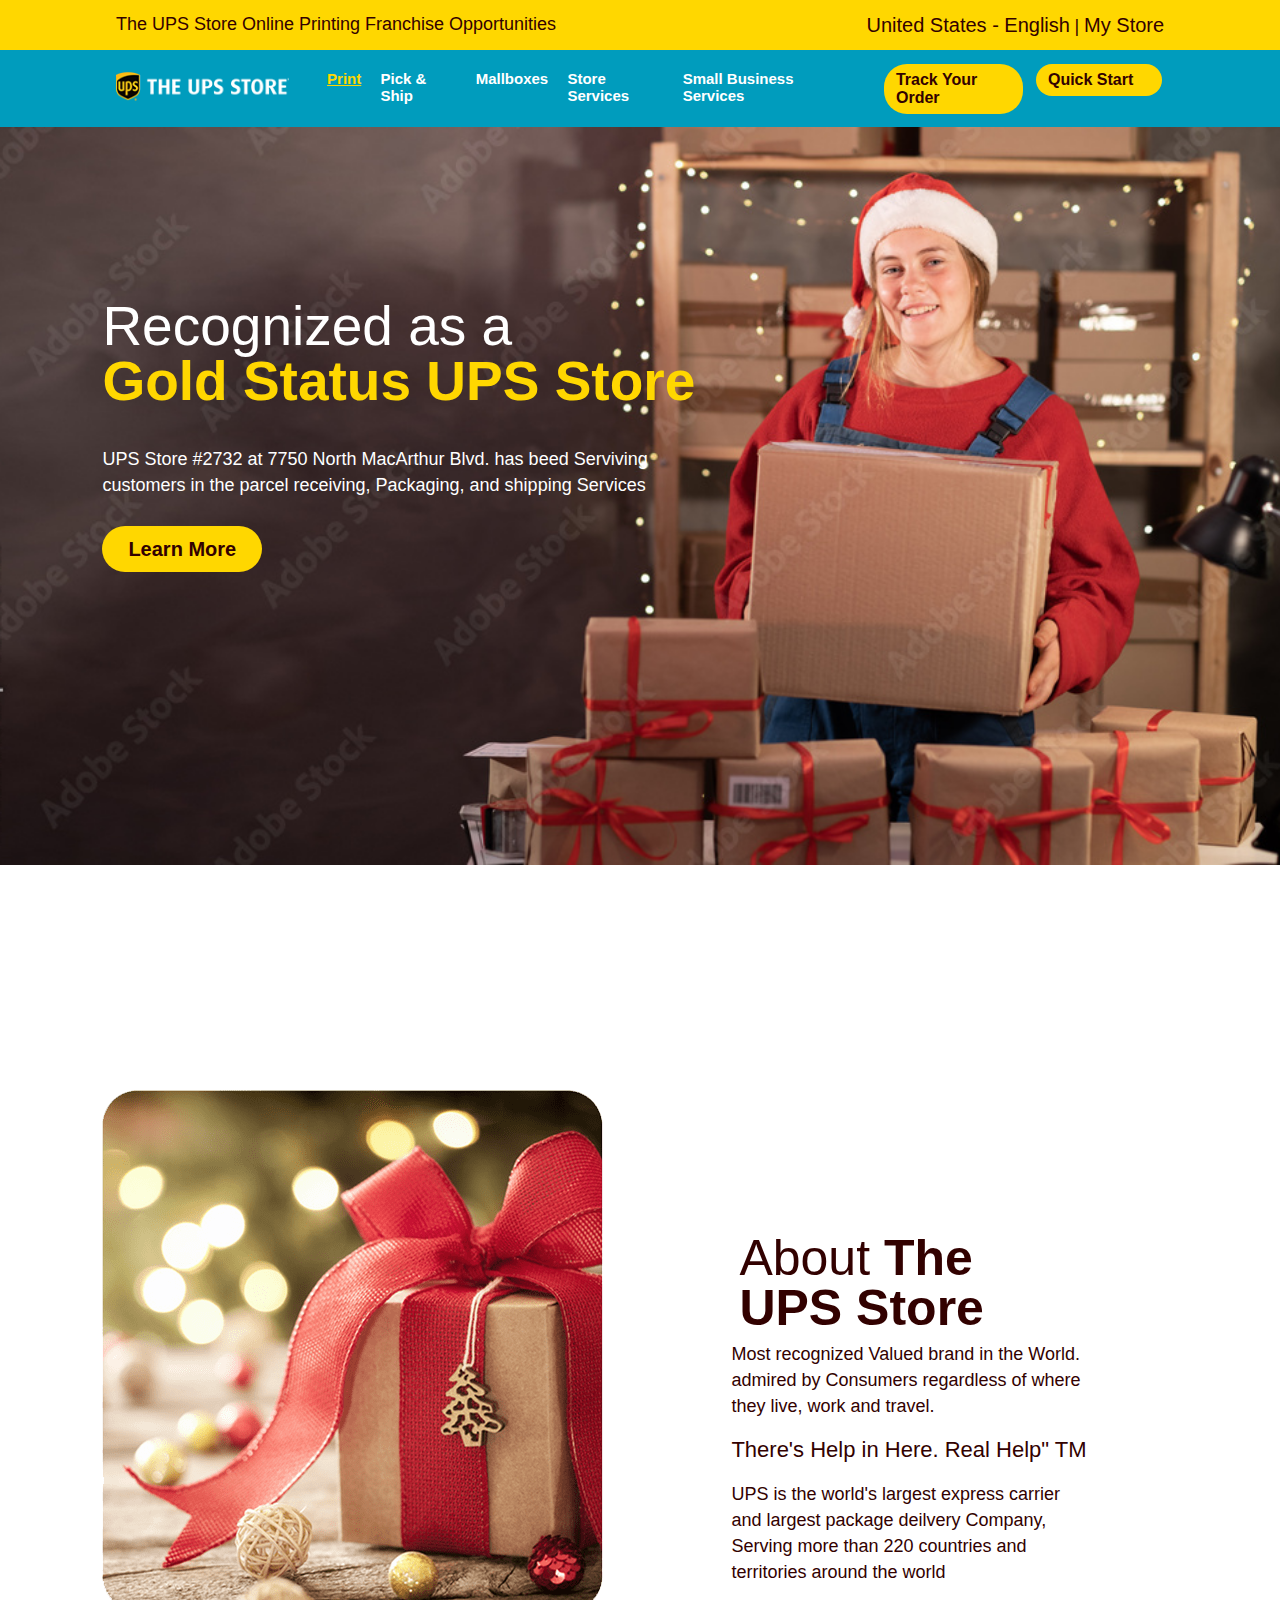
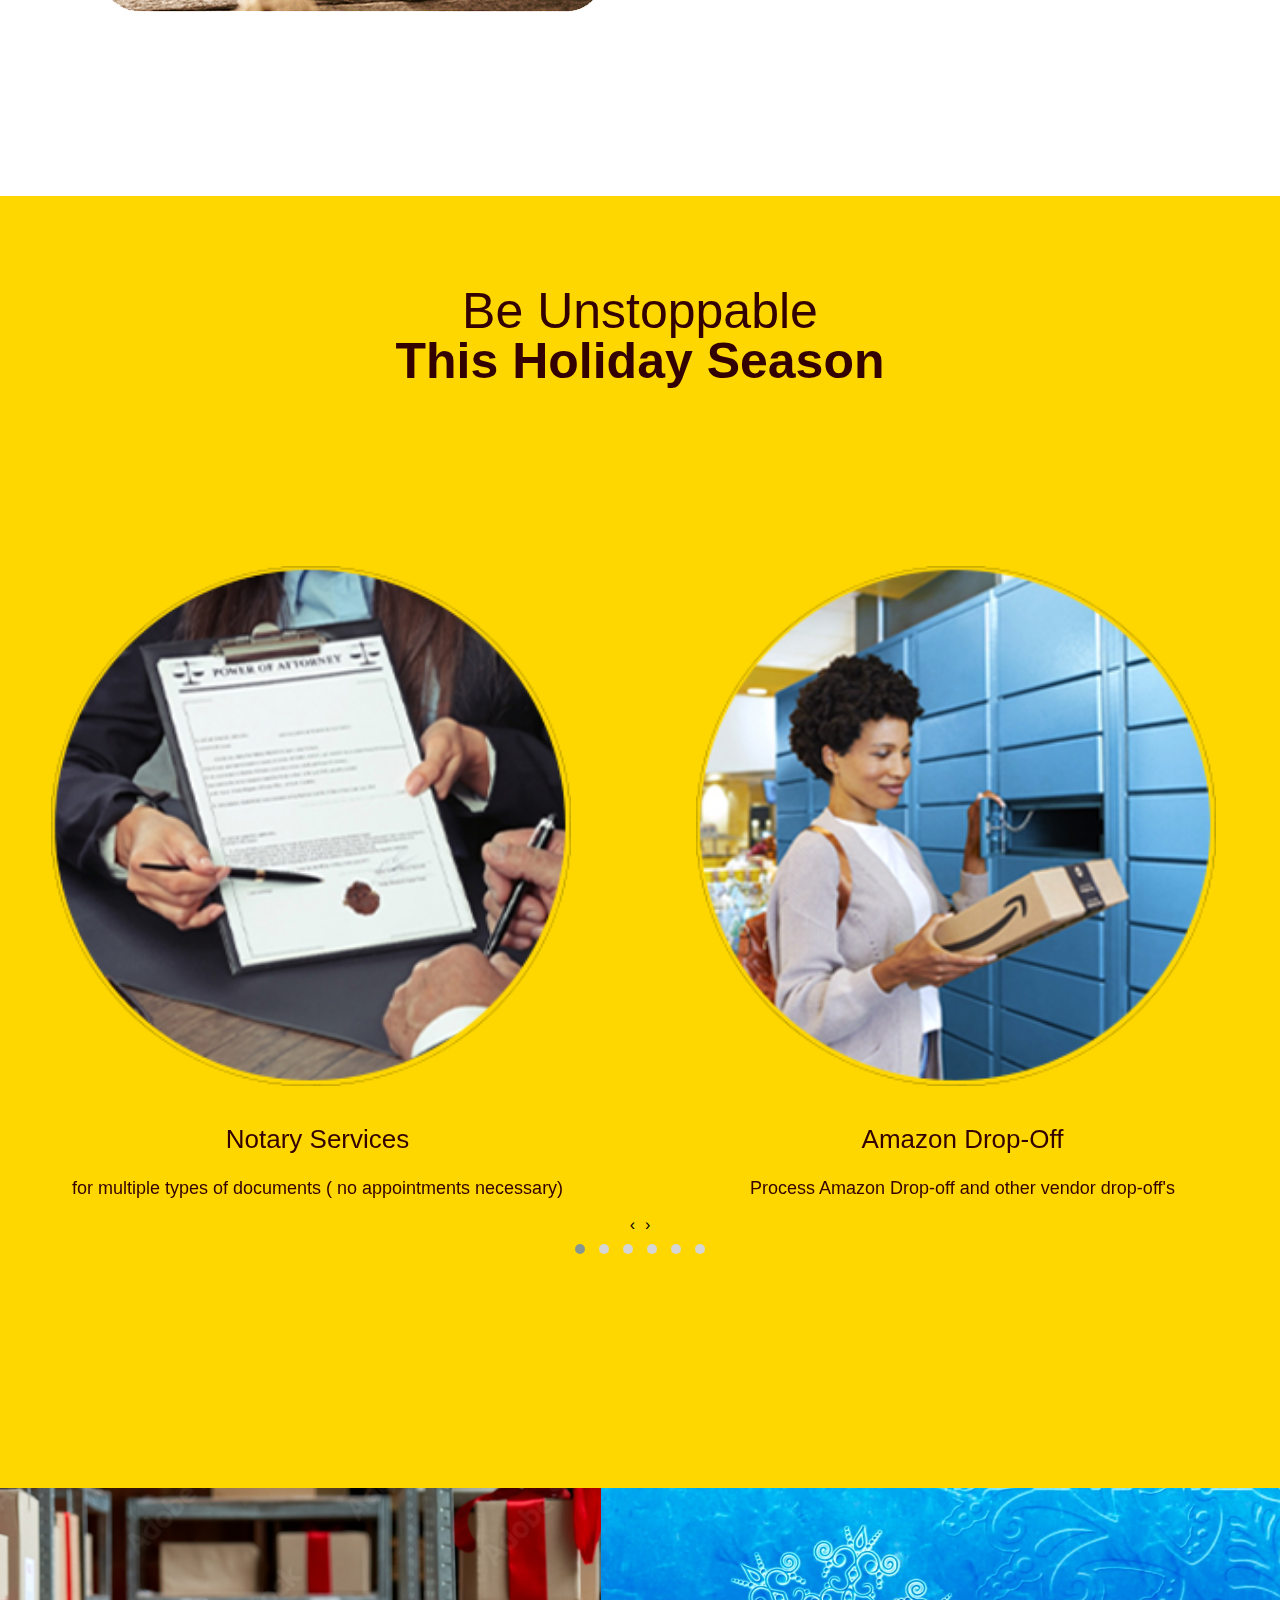
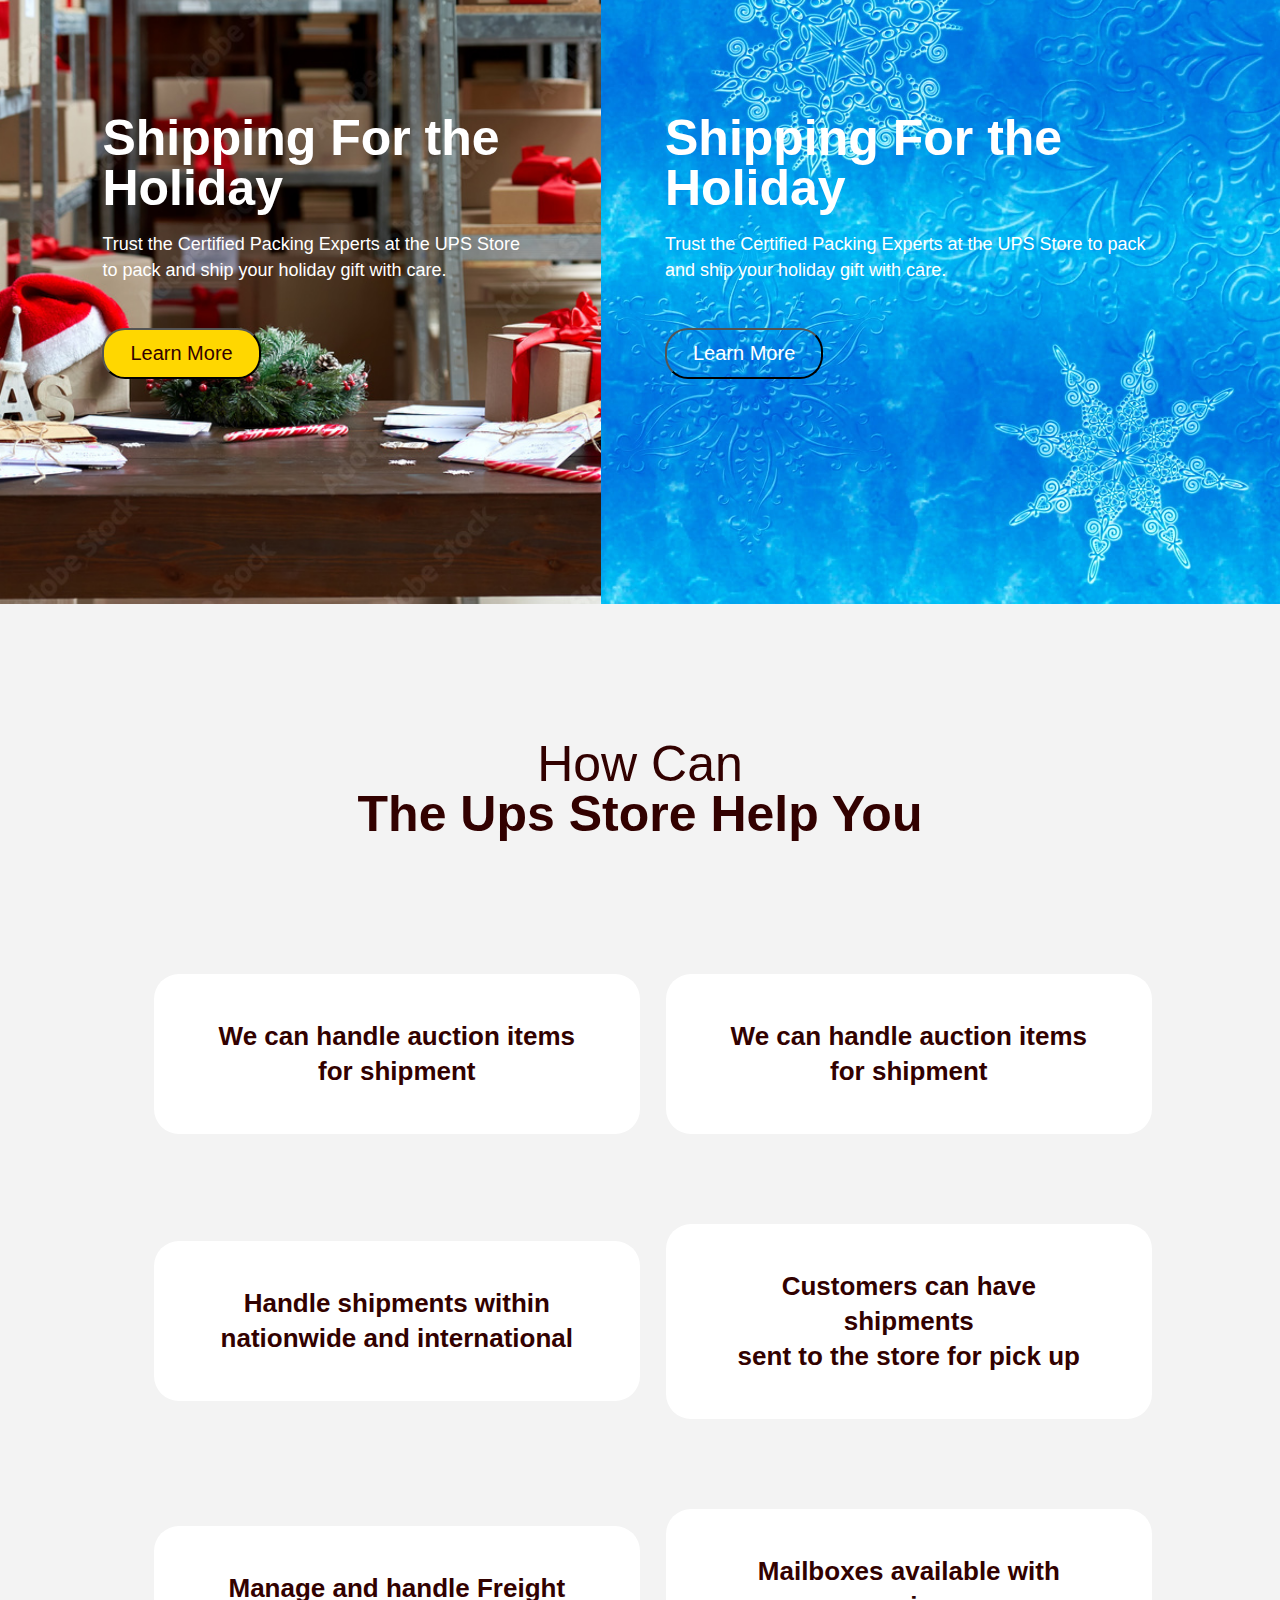
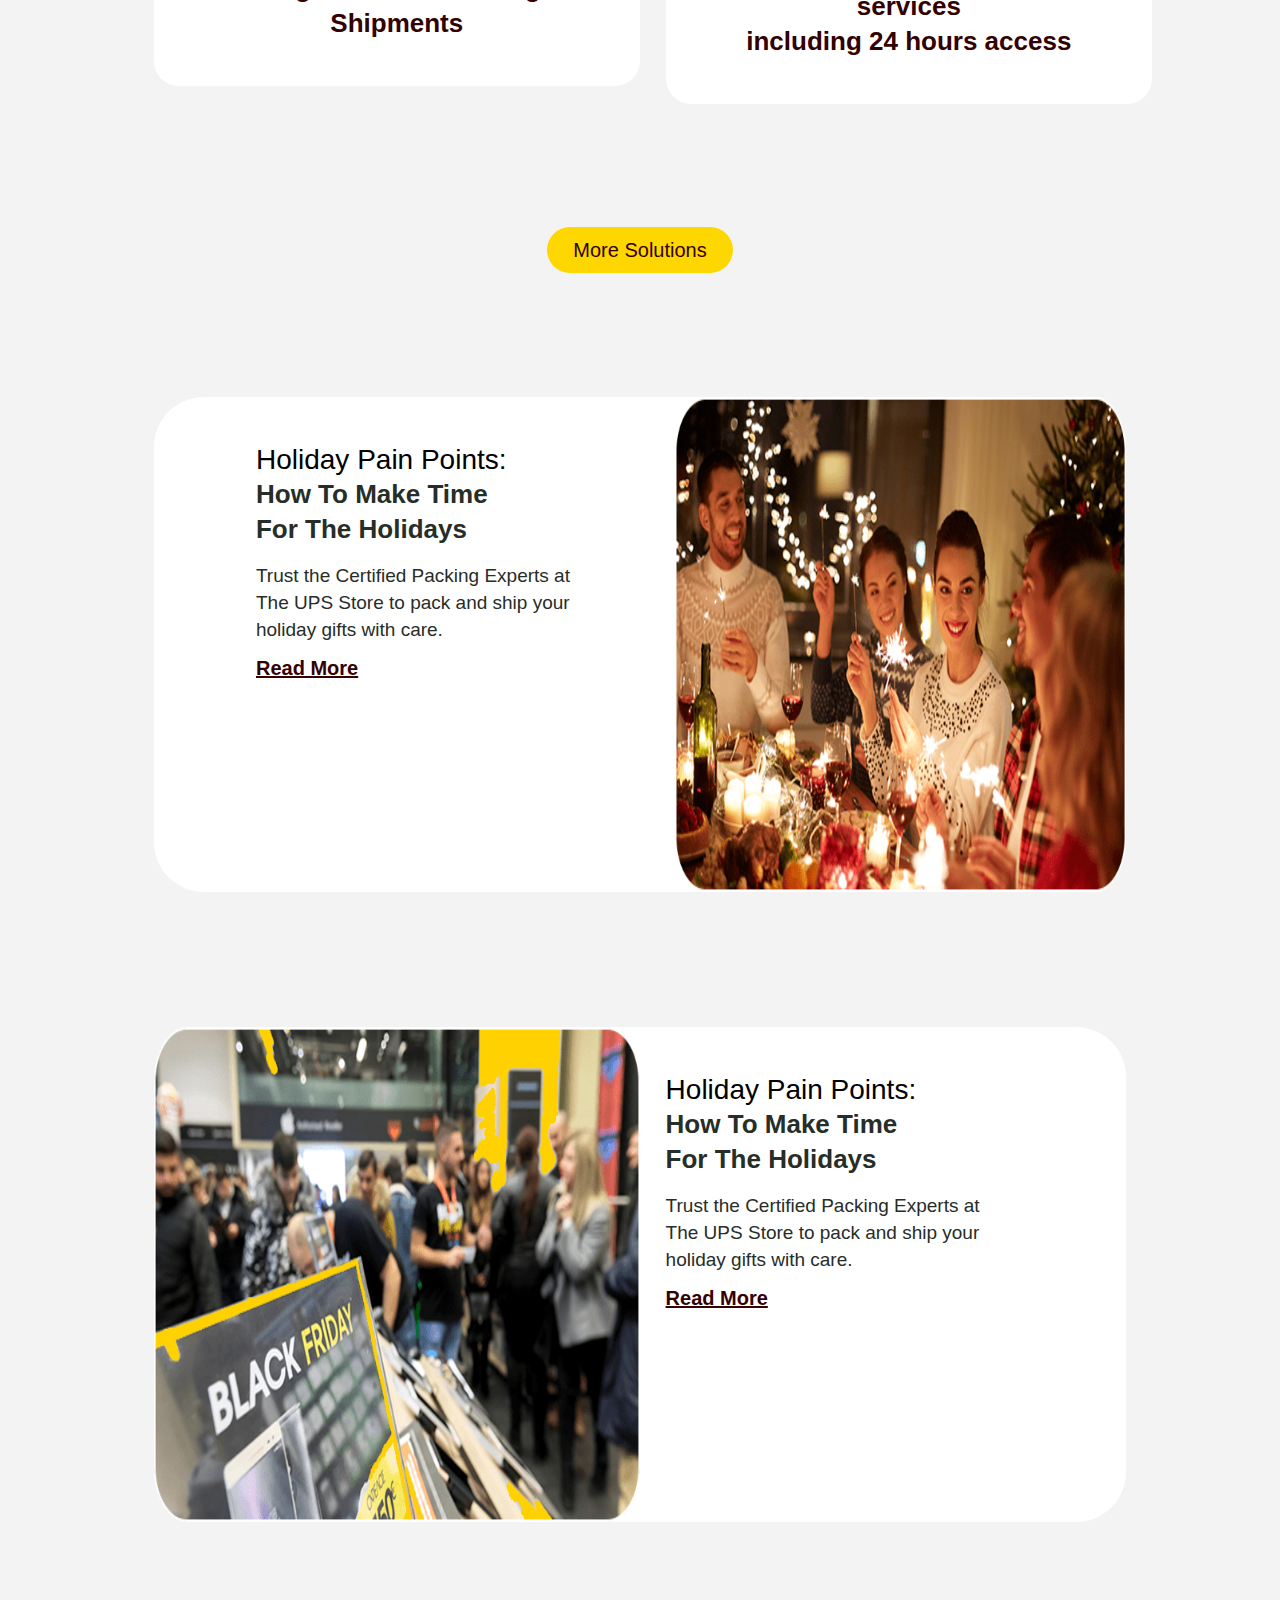
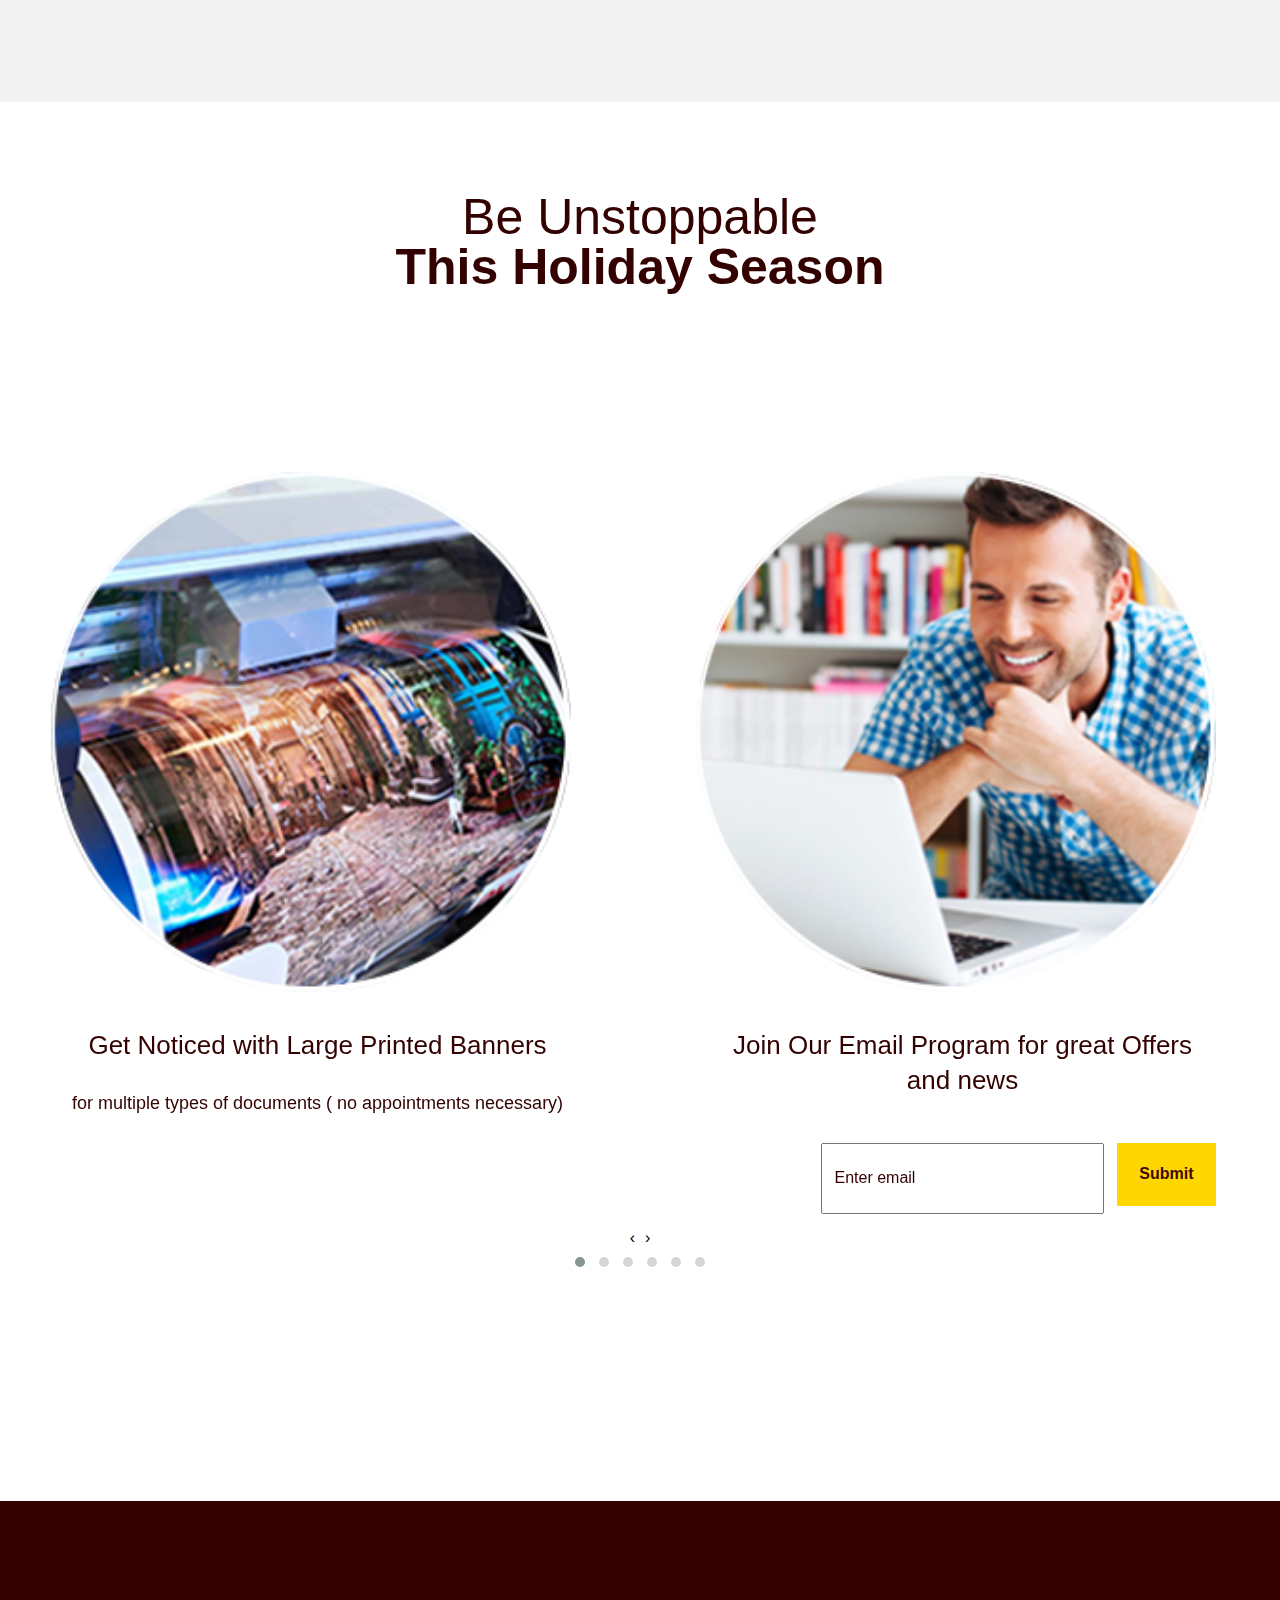
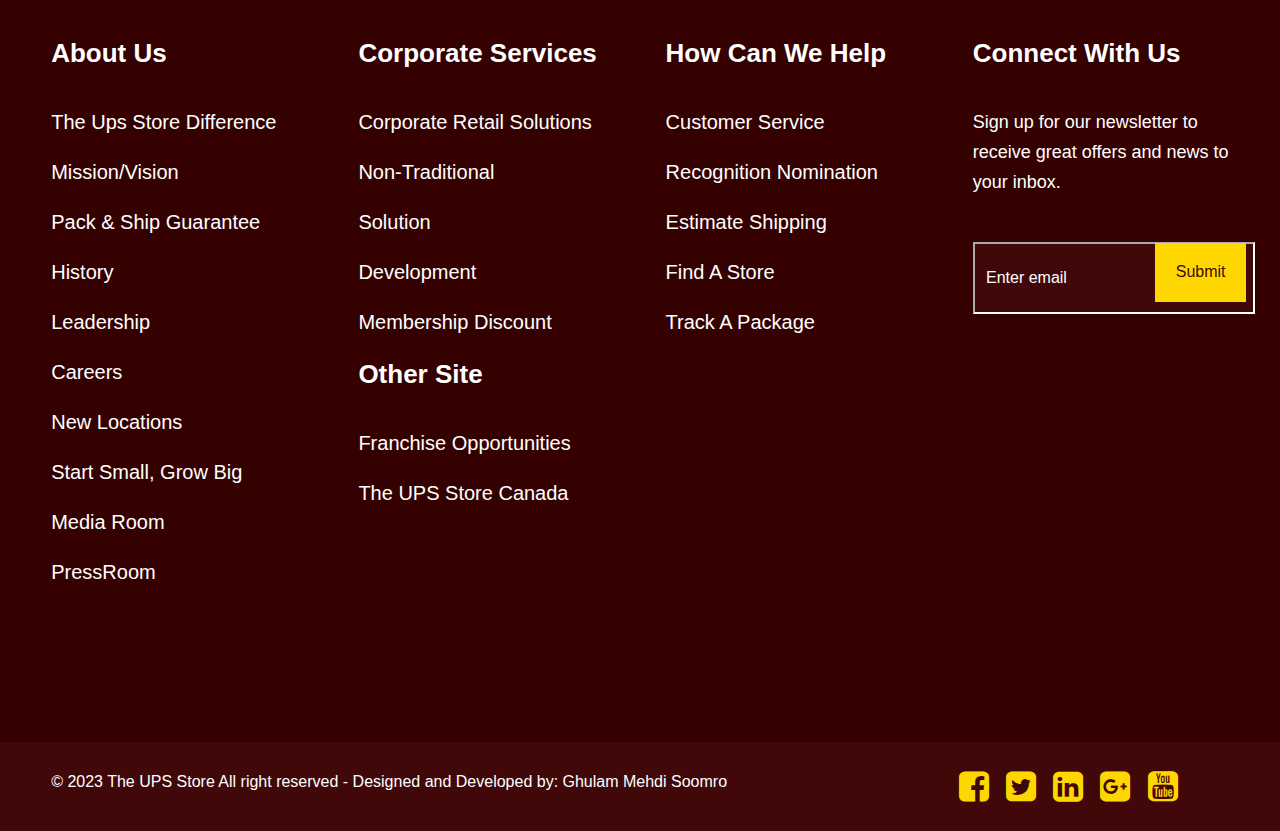
<file: newUPS/index.html>
<!DOCTYPE html>
<html lang="en">

<head>
    <meta charset="UTF-8">
    
    <meta name="viewport" content="width=device-width, initial-scale=1.0">
    <link rel="stylesheet" href="css/style.css">
    <title>The Ups Store</title>
    <link rel="stylesheet" href="https://cdnjs.cloudflare.com/ajax/libs/font-awesome/4.7.0/css/font-awesome.min.css">
    <script src="https://ajax.googleapis.com/ajax/libs/jquery/3.6.4/jquery.min.js"></script>
    <link rel="stylesheet" href="css/owl.carousel.min.css">
    <link rel="stylesheet" href="css/owl.theme.default.min.css">
    <link rel="stylesheet" href="css/responsive.css">
    <script src="js/owl.carousel.js"></script>
</head>

<body>
    <nav id="navbar1">
        <div class="navContent">
            <p>The UPS Store Online Printing Franchise Opportunities</p>
        </div>
        <div class="navContent2">
            <a href="#">United States - English</a>
            <span> | </span>
            <a href="#">My Store</a>
        </div>
    </nav>
    <nav id="navbar2">
        <div class="menuUp">
            <div class="navbarLogo">
                <img src="img/logo.png" alt="Logo">
            </div>
            <div class="menuList">
                <ul>
                    <li><a href="#" class="firstList">Print</a></li>
                    <li><a href="#">Pick & Ship</a></li>
                    <li><a href="#">Mallboxes</a></li>
                    <li><a href="#">Store Services</a></li>
                    <li><a href="#">Small Business Services</a></li>
                </ul>
            </div>
            <div class="anchrBtn">
                <a href="#" id="navBtn1">Track Your Order</a>
                <a href="#" id="navBtn2">Quick Start </a>
            </div>
            <div class="menuDisplay">
                <div></div>
                <div></div>
                <div></div>
            </div>
        </div>

        <div class="slideDown">
            <div><a href="">Print</a></div>
            <div><a href="#">Pick Ship</a></div>
            <div><a href="#">Mailboxes</a></div>
            <div><a href="#">Store Services</a></div>
            <div><a href="#">Small Business Services</a></div>
            <div class="politeBtn"><a href="#" id="btn1">Track Your Other</a>
                <a href="#" id="btn2">Quick Start</a></div>    
        </div>
    </nav>
    <section class="firstSection">
        <div class="text">
            <h1>
                Recognized as a <br>
                <span>Gold Status UPS Store</span>
            </h1>
            <p>UPS Store #2732 at 7750 North MacArthur Blvd. has beed Serviving
                <br>
                customers in the parcel receiving, Packaging, and shipping Services
            </p>
            <a href="#">Learn More</a>
        </div>
    </section>
    <section class="secondSection">
        <div class="sectionDetail">
            <div class="imgSection">
                <img src="img/giftpack.jpg" alt="">
            </div>
            <div class="textSection">
                <h2>About
                    <span>
                        The UPS Store
                    </span>
                </h2>
                <p>Most recognized Valued brand in the World. admired by Consumers regardless of where they live,
                    work and travel.</p>
                <p><strong>
                        There's Help in Here. Real Help" TM
                    </strong></p>
                <p>
                    UPS is the world's largest express carrier and largest package deilvery Company, Serving more
                    than 220 countries and territories around the world
                </p>
            </div>
        </div>
    </section>
    <section class="thirdSection">
        <div class="headingSection">
            <h2>Be Unstoppable
                <br>
                <span>This Holiday Season</span>
            </h2>
        </div>
        <div class="imageScrolled">
            <div class="owl-carousel owl-theme">

                <div class="sectionImgAndText">
                    <div class="scrolledImg">
                        <img src="img/notary.png" alt="">
                    </div>
                    <div class="scrolledText">
                        <h4>Notary Services</h4>
                        <p>for multiple types of documents ( no appointments necessary)</p>
                    </div>
                </div>
                <div class="sectionImgAndText">
                    <div class="scrolledImg">
                        <img src="img/amazon.png" alt="">
                    </div>
                    <div class="scrolledText">
                        <h4>Amazon Drop-Off</h4>
                        <p>Process Amazon Drop-off and other vendor drop-off's</p>
                    </div>
                </div>
                <div class="sectionImgAndText">
                    <div class="scrolledImg">
                        <img src="img/notary.png" alt="">
                    </div>
                    <div class="scrolledText">
                        <h4>Notary Services</h4>
                        <p>for multiple types of documents ( no appointments necessary)</p>
                    </div>
                </div>
                <div class="sectionImgAndText">
                    <div class="scrolledImg">
                        <img src="img/amazon.png" alt="">
                    </div>
                    <div class="scrolledText">
                        <h4>Amazon Drop-Off</h4>
                        <p>Process Amazon Drop-off and other vendor drop-off's</p>
                    </div>
                </div>
                <div class="sectionImgAndText">
                    <div class="scrolledImg">
                        <img src="img/notary.png" alt="">
                    </div>
                    <div class="scrolledText">
                        <h4>Notary Services</h4>
                        <p>for multiple types of documents ( no appointments necessary)</p>
                    </div>
                </div>
                <div class="sectionImgAndText">
                    <div class="scrolledImg">
                        <img src="img/amazon.png" alt="">
                    </div>
                    <div class="scrolledText">
                        <h4>Amazon Drop-Off</h4>
                        <p>Process Amazon Drop-off and other vendor drop-off's</p>
                    </div>
                </div>
                <div class="sectionImgAndText">
                    <div class="scrolledImg">
                        <img src="img/notary.png" alt="">
                    </div>
                    <div class="scrolledText">
                        <h4>Notary Services</h4>
                        <p>for multiple types of documents ( no appointments necessary)</p>
                    </div>
                </div>
                <div class="sectionImgAndText">
                    <div class="scrolledImg">
                        <img src="img/amazon.png" alt="">
                    </div>
                    <div class="scrolledText">
                        <h4>Amazon Drop-Off</h4>
                        <p>Process Amazon Drop-off and other vendor drop-off's</p>
                    </div>
                </div>
                <div class="sectionImgAndText">
                    <div class="scrolledImg">
                        <img src="img/notary.png" alt="">
                    </div>
                    <div class="scrolledText">
                        <h4>Notary Services</h4>
                        <p>for multiple types of documents ( no appointments necessary)</p>
                    </div>
                </div>
                <div class="sectionImgAndText">
                    <div class="scrolledImg">
                        <img src="img/amazon.png" alt="">
                    </div>
                    <div class="scrolledText">
                        <h4>Amazon Drop-Off</h4>
                        <p>Process Amazon Drop-off and other vendor drop-off's</p>
                    </div>
                </div>
                <div class="sectionImgAndText">
                    <div class="scrolledImg">
                        <img src="img/notary.png" alt="">
                    </div>
                    <div class="scrolledText">
                        <h4>Notary Services</h4>
                        <p>for multiple types of documents ( no appointments necessary)</p>
                    </div>
                </div>
                <div class="sectionImgAndText">
                    <div class="scrolledImg">
                        <img src="img/amazon.png" alt="">
                    </div>
                    <div class="scrolledText">
                        <h4>Amazon Drop-Off</h4>
                        <p>Process Amazon Drop-off and other vendor drop-off's</p>
                    </div>
                </div>
            </div>
        </div>
    </section>

    <section class="forthSection">
        <div class="leftSection">
            <div class="leftSectionDiv">
                <h2>Shipping For the Holiday</h2>
                <p>Trust the Certified Packing Experts at the UPS
                    Store to pack and ship your holiday gift with care.
                </p>
                <button>
                    Learn More
                </button>
            </div>
        </div>
        <div class="rightSection">
        <div class="rightSectionDiv">
            <h2>Shipping For the Holiday</h2>
            <p>Trust the Certified Packing Experts at the UPS
                Store to pack and ship your holiday gift with care.
            </p>
            <button>
                Learn More
            </button>
        </div>
        </div>
    </section>
    <section class="fifthSection">
        <div class="headingSection">
            <h2>How Can <br>
                <span>The Ups Store Help You</span>
            </h2>
        </div>
        <div class="effectiveDev">
            <div class="divBox">
                <div>
                    <h4>
                        We can handle auction items <br> for shipment
                    </h4>
                </div>
                <div>
                    <h4>
                        We can handle auction items <br> for shipment
                    </h4>
                </div>
            </div>
            <div class="divBox">
                <div>
                    <h4>
                        Handle shipments within <br> nationwide and international
                    </h4>
                </div>
                <div>
                    <h4>
                        Customers can have shipments <br> sent to the store for pick up
                    </h4>
                </div>
            </div>
            <div class="divBox">
                <div>
                    <h4>
                        Manage and handle Freight <br> Shipments
                    </h4>
                </div>
                <div>
                    <h4>
                        Mailboxes available with services <br> including 24 hours access
                    </h4>
                </div>
            </div>
        </div>
        <div class="fiftBtn">
            <a href="#">More Solutions</a>
        </div>

        <div class="familyDiv">
            <div class="familyText">
                <h5>
                    Holiday Pain Points:
                </h5>
                <h4>
                    How To Make Time <br>
                    For The Holidays
                </h4>
                <p>Trust the Certified Packing Experts at The UPS Store to pack and ship your holiday gifts with care.
                </p>

                <a href="#">Read More</a>
            </div>
            <div class="familyphoto">
                <img src="img/blog-1.png" alt="">
            </div>
        </div>

        <div class="familyDiv2">
            <div class="familyphoto">
                <img src="img/blog-2.png" alt="">
            </div>

            <div class="familyText">
                <h5>
                    Holiday Pain Points:
                </h5>
                <h4>
                    How To Make Time <br>
                    For The Holidays
                </h4>
                <p>Trust the Certified Packing Experts at The UPS Store to pack and ship your holiday gifts with care.
                </p>

                <a href="#">Read More</a>
            </div>
        </div>
    </section>
    <section class="sixthSection">
                   <div class="headingSection">
                <h2>Be Unstoppable
                    <br>
                    <span>This Holiday Season</span>
                </h2>
            </div>
            <div class="imageScrolled">
                <div class="owl-carousel owl-theme">
                    <div class="sectionImgAndText">
                        <div class="scrolledImg">
                            <img src="img/mirar.png" alt="">
                        </div>
                        <div class="scrolledText">
                            <h4>Get Noticed with Large Printed Banners</h4>
                            <p>for multiple types of documents ( no appointments necessary)</p>
                        </div>
                    </div>
                    <div class="sectionImgAndText">
                        <div class="scrolledImg">
                            <img src="img/man.png" alt="">
                        </div>
                        <div class="scrolledText">
                            <h4>Join Our Email Program for great Offers and news</h4>
                            <div class="inputfield">
                                <input type="text" placeholder="Enter email">
                                <button>Submit</button>
                            </div>
                        </div>
                    </div>
                    <div class="sectionImgAndText">
                        <div class="scrolledImg">
                            <img src="img/mirar.png" alt="">
                        </div>
                        <div class="scrolledText">
                            <h4>Get Noticed with Large Printed Banners</h4>
                            <p>for multiple types of documents ( no appointments necessary)</p>
                        </div>
                    </div>
                    <div class="sectionImgAndText">
                        <div class="scrolledImg">
                            <img src="img/car.png" alt="">
                        </div>
                        <div class="scrolledText">
                            <h4>Amazon Drop-Off</h4>
                            <p>Process Amazon Drop-off and other vendor drop-off's</p>
                        </div>
                    </div>
                    <div class="sectionImgAndText">
                        <div class="scrolledImg">
                            <img src="img/mirar.png" alt="">
                        </div>
                        <div class="scrolledText">
                            <h4>Get Noticed with Large Printed Banners</h4>
                            <p>for multiple types of documents ( no appointments necessary)</p>
                        </div>
                    </div>
                    <div class="sectionImgAndText">
                        <div class="scrolledImg">
                            <img src="img/man.png" alt="">
                        </div>
                        <div class="scrolledText">
                            <h4>Join Our Email Program for great Offers and news</h4>
                            <div class="inputfield">
                                <input type="text" placeholder="Enter email">
                                <button>Submit</button>
                            </div>
                        </div>
                    </div>
                    <div class="sectionImgAndText">
                        <div class="scrolledImg">
                            <img src="img/notary.png" alt="">
                        </div>
                        <div class="scrolledText">
                            <h4>Notary Services</h4>
                            <p>for multiple types of documents ( no appointments necessary)</p>
                        </div>
                    </div>
                    <div class="sectionImgAndText">
                        <div class="scrolledImg">
                            <img src="img/amazon.png" alt="">
                        </div>
                        <div class="scrolledText">
                            <h4>Amazon Drop-Off</h4>
                            <p>Process Amazon Drop-off and other vendor drop-off's</p>
                        </div>
                    </div>
                    <div class="sectionImgAndText">
                        <div class="scrolledImg">
                            <img src="img/notary.png" alt="">
                        </div>
                        <div class="scrolledText">
                            <h4>Notary Services</h4>
                            <p>for multiple types of documents ( no appointments necessary)</p>
                        </div>
                    </div>
                    <div class="sectionImgAndText">
                        <div class="scrolledImg">
                            <img src="img/amazon.png" alt="">
                        </div>
                        <div class="scrolledText">
                            <h4>Amazon Drop-Off</h4>
                            <p>Process Amazon Drop-off and other vendor drop-off's</p>
                        </div>
                    </div>
                    <div class="sectionImgAndText">
                        <div class="scrolledImg">
                            <img src="img/notary.png" alt="">
                        </div>
                        <div class="scrolledText">
                            <h4>Notary Services</h4>
                            <p>for multiple types of documents ( no appointments necessary)</p>
                        </div>
                    </div>
                    <div class="sectionImgAndText">
                        <div class="scrolledImg">
                            <img src="img/amazon.png" alt="">
                        </div>
                        <div class="scrolledText">
                            <h4>Amazon Drop-Off</h4>
                            <p>Process Amazon Drop-off and other vendor drop-off's</p>
                        </div>
                    </div>
                </div>
            </div>
        </section>

        <section class="seventhSection">
            <div class="part1">
                <h4>About Us</h4>
                <ul>
                    <li>
                        <a href="#">The Ups Store Difference</a>
                    </li>
                    <li>
                        <a href="#">Mission/Vision</a>
                    </li>
                    
                    <li>
                        <a href="#">Pack & Ship Guarantee</a>
                    </li>
                    <li>
                        <a href="#">History</a>
                    </li>
                    <li><a href="#">Leadership</a></li>
                    <li><a href="#">Careers</a></li>
                    <li><a href="#">New Locations</a></li>
                    <li><a href="#">Start Small, Grow Big</a></li>
                    <li><a href="#">Media Room</a></li>
                    <li><a href="#">PressRoom</a></li>
                </ul>
            </div>



            <div class="part1">
                <h4>Corporate Services</h4>
                <ul>
                    <li>
                        <a href="#">Corporate Retail Solutions</a>
                    </li>
                    <li>
                        <a href="#">Non-Traditional</a>
                    </li>
                    
                    <li>
                        <a href="#">Solution</a>
                    </li>
                    <li>
                        <a href="#">Development</a>
                    </li>
                    <li><a href="#">Membership Discount</a></li>
                </ul>
                <h4>Other Site</h4>
                <ul>
                    <li><a href="#">Franchise Opportunities</a></li>
                    <li><a href="#">The UPS Store Canada</a></li>
                </ul>
            </div>



            <div class="part1">
                <h4>How Can We Help</h4>
                <ul>
                    <li><a href="#">Customer Service</a></li>
                    <li><a href="#">Recognition Nomination</a></li>
                    <li><a href="#">Estimate Shipping</a></li>
                    <li><a href="#">Find A Store</a></li>
                    <li><a href="#">Track A Package</a></li>
                </ul>
            </div>


            <div class="part1">
                <h4>Connect With Us</h4>
                <p>
                    Sign up for our newsletter to receive great offers and news to your inbox.
                </p>
                <div class="inputfield">
                    <input type="text" placeholder="Enter email">
                    <button>Submit</button>
                </div>
            </div>
        </section>
        <footer>
            <p>
                &copy; 2023 The UPS Store All right reserved - Designed and Developed by: Ghulam Mehdi Soomro
            
            </p>
            <div class="media-icon">
                <i class="fa fa-facebook-square"></i>
                <i class="fa fa-twitter-square"></i>
                <i class="fa fa-linkedin-square"></i>
                <i class="fa fa-google-plus-square"></i>
                <i class="fa fa-youtube-square"></i>
            </div>
        </footer>




    <script>
        $('.owl-carousel').owlCarousel({
            loop: true,
            margin: 10,
            nav: true,
            responsive: {
                0: {
                    items: 1
                },
                690: {
                    items: 2
                },
                1300: {
                    items: 3
                }
            }
        })


        $(document).ready(function(){
  $(".menuDisplay").click(function(){
    $(".slideDown").toggle();
  });
});




    </script>
</body>

</html>
</file>
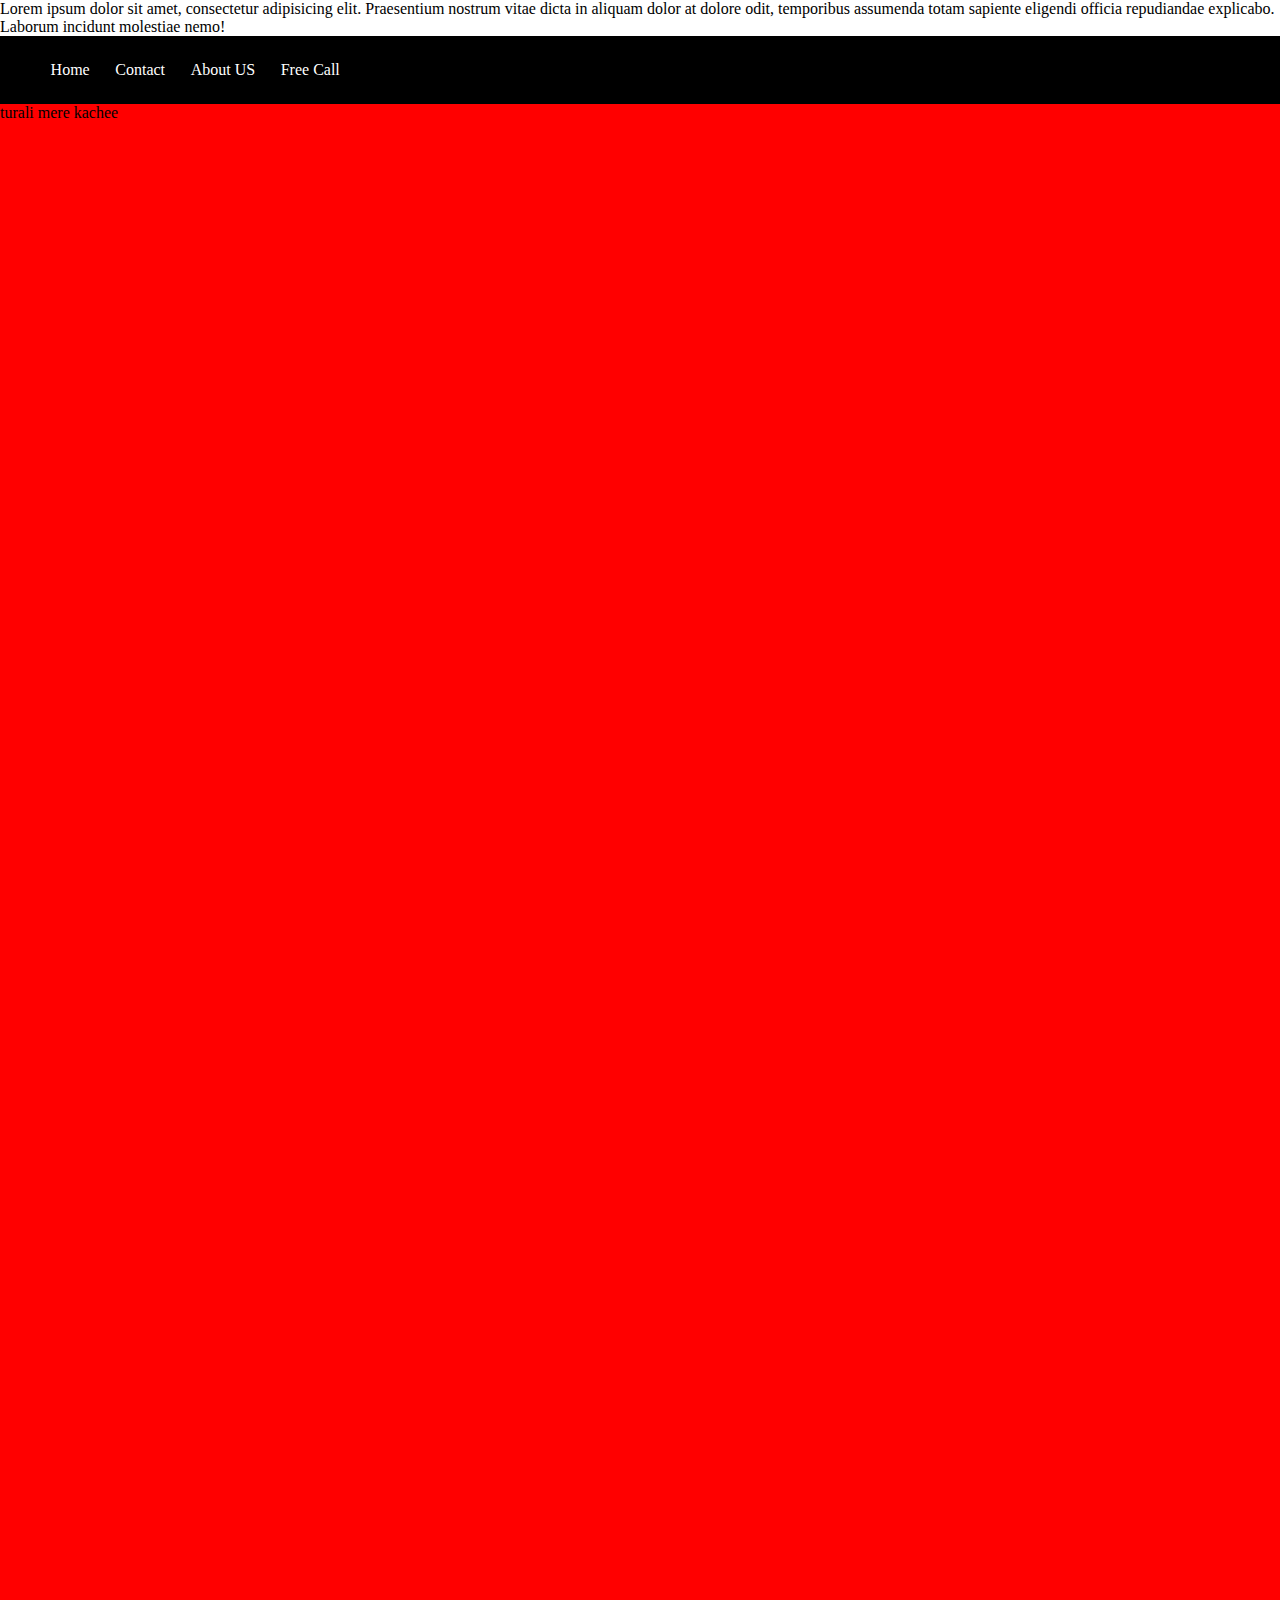
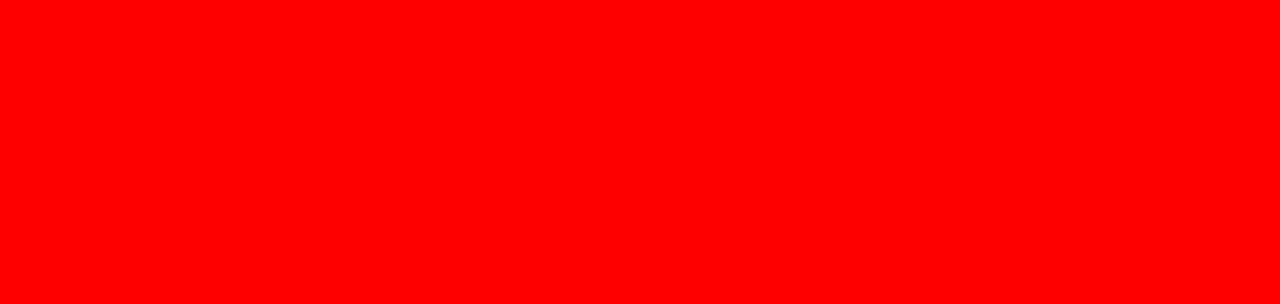
<file: newUPS/sticky.html>
<!DOCTYPE html>
<html lang="en">
<head>
    <meta charset="UTF-8">
    <meta name="viewport" content="width=device-width, initial-scale=1.0">
    <title>Document</title>
    <style>
        *{
            padding: 0;
        margin: 0;
        }
        .nav{
            background-color: black;
            padding: 25px;
            position: sticky;
            top: 0;
        }
        ul{
            display: flex;
        }
        li{
            list-style: none;
            margin-left: 2vw;
            color: white;
        }
        .redbox{
            background-color: red;
            height: 200vh;
        }
    </style>
</head>
<body>
    <div>Lorem ipsum dolor sit amet, consectetur adipisicing elit. Praesentium nostrum vitae dicta in aliquam dolor at dolore odit, temporibus assumenda totam sapiente eligendi officia repudiandae explicabo. Laborum incidunt molestiae nemo!</div>
    <nav class="nav">
        <ul>
            <li>Home</li>
            <li>Contact</li>
            <li>About US</li>
            <li>Free Call</li>
        </ul>
    </nav>

    <div class="redbox">
        turali mere kachee
    </div>
</body>
</html>
</file>
<file: newUPS/css/style.css>
*{
        margin: 0;
        padding: 0;
        font-family: Arial, Helvetica, sans-serif;
    }
    
    #navbar1{
        background-color: gold;
        display: flex;
        justify-content: space-between;
        padding: 1.5vh;
        
    }
    #navbar1 .navContent{
        margin-left: 8vw;
    }
    #navbar1 p{
        font-size: 18px;
        color: rgb(50, 1,0);
        font-weight: 100;
        
    }
    #navbar1 .navContent2{
        margin-right: 8vw;
    }
    #navbar1 a{
        text-decoration: none;
        color: rgb(50, 1,0);
        font-size: 20px;
        font-weight: lighter;
    }
    #navbar1 span{
        color: rgb(50, 1,0);
        font-size: 18px;
    }
    #navbar2{
        background-color: rgb(0, 156, 189);
        display: flex;
        padding: 1.5vh;
        justify-content: space-between;
        flex-direction: column;
        position: sticky;
        z-index: 1000;
        top: 0;
        
    }
    #navbar2 .menuUp{
    display: flex;
    }
    
    #navbar2 .navbarLogo{
        margin-left: 8vw;
        margin-right: 1.5vw;
    }
    #navbar2 img{
        width: 100%;
        padding-top: 8px;
    }
    #navbar2 .menuList{
        margin-right: 2vw;
    }
    #navbar2 ul{
        display: flex;
        padding-top: 15px;
    }
    #navbar2 ul li{
        list-style: none;
        margin-left: 1.5vw;
        font-size: 15px;
        font-weight: 600;
    }
    #navbar2 ul li a{
    text-decoration: none;
    color: white;
    }
    #navbar2 .firstList{
        text-decoration: underline;
        color: gold;
    }
    #navbar2 .anchrBtn{
        padding-top: 0;
        width: 30%;
        margin-right: 3vw;
        position: relative;
    }
    #navbar2 .anchrBtn a{
        text-decoration: none;
        color: rgb(50, 1,0);
        font-size: 16px;
        display: inline-block;
        width: 9vw;
        font-weight: bold;
        border-radius: 23px;
        padding: 7px 12px;
        background-color: gold;
        margin-left: 1vw;
    }
    #navbar2 .anchrBtn #navBtn2{
        text-decoration: none;
        color: rgb(50, 1,0);
        font-size: 16px;
        display: inline-block;
        width: 8vw;
        font-weight: bold;
        border-radius: 23px;
        padding: 7px 12px;
        background-color: gold;
        margin-left: 1vw;
        position: absolute;
        top: 0;
    }
    #navbar2 .menuDisplay{
        display: none;
    }
    #navbar2 .menuDisplay div {
        width: 35px;
        height: 5px;
        background-color: black;
        margin: 6px 0;
      }
      #navbar2 .slideDown{
        display: none;
      }
    
    .firstSection{
        background: url('../img/store.jpeg') no-repeat center ;
        background-size: cover;
        height: 82vh;
    }
    .firstSection .text{
        margin-left: 8vw;
        padding-top: 15vh;
    }
    .firstSection .text h1{
        font-size: 55px;
        line-height: 55px;
        color: white;
        font-weight: 300 !important;
        margin: 0.67em 0;
    }
    .firstSection .text h1 span{
        color: gold;
        font-weight: 700 !important;
    }
    
    .firstSection .text p{
        color: white;
        font-size: 18px;
        line-height: 26px;
        font-weight: normal;
        margin-bottom: 2.5rem;
    }
    .firstSection .text a{
        text-decoration: none;
        padding: 12px 26px;
        font-size: 20px;
        background-color: gold;
        border-radius: 23px;
        font-weight: bold;
        color: rgb(50, 1,0);
    }
    .secondSection{
        width: auto;
    }
    .secondSection .sectionDetail{
        padding-top: 20vh;
        padding-bottom: 20vh;
        display: flex;
    }
    
    .secondSection .sectionDetail .imgSection{
       padding-left: 8vw;
       padding-top: 5vh;
       padding-right: 10vw;
    }
    .secondSection .sectionDetail .imgSection img{
        width: auto;
        height: auto;
        }
    
    .secondSection .sectionDetail{
        padding-right: 15vw;
    }
    
        .secondSection .sectionDetail h2{
            font-size: 50px;
            padding-top: 20vh;
            line-height: 50px;
            font-weight: lighter;
            color: rgb(50, 1,0);
            margin: 0.5rem;
        }
    
        .secondSection .sectionDetail h2 span{
            font-weight: bold;
        }
    
        .secondSection .sectionDetail p{
            font-size: 18px;
            line-height: 26px;
            font-weight: normal;
            margin-bottom: 1rem;
            color: rgb(50, 1,0);
    
        }
        
        .secondSection .sectionDetail p strong{
            font-size: 22px;
            line-height: 30px;
            color: rgb(50, 1,0);
            font-weight: 500;
            margin-bottom: 1rem;
            color: rgb(50, 1,0);
    
        }
        
        .thirdSection{
            background-color: gold;
            padding-bottom: 25vh;
        }
        .thirdSection .headingSection{
            padding-top: 10vh;
            text-align: center;
        
        }
    
        .thirdSection .headingSection h2{
            font-size: 50px;
            color: rgb(50, 1,0);
            line-height: 50px;
            font-weight: lighter;
        }
    
        .thirdSection .headingSection h2 span{
            font-weight: bold;
        }
        .thirdSection .imageScrolled{
            display: flex;
            text-align: center;
            margin-top: 20vh;
        }
    
        .thirdSection .imageScrolled .scrolledImg{
            margin: 0 5vw 0 4vw;
        }
    
        .thirdSection .imageScrolled .scrolledImg img{
            width: 100%;
        }
        .thirdSection .scrolledText h4{
            font-size: 26px;
            line-height: 35px;
            margin-top: 4vh;
            font-weight: 500;
            color: rgb(50, 1,0);
        }
        .thirdSection .scrolledText p{
            font-size: 18px;
            line-height: 26px;
            margin-top: 2vh;
            font-weight: normal;
            color: rgb(50, 1,0);
        }
        .forthSection{
            display: flex;
        }
        .forthSection .leftSection{
            background: url('../img/gift-store.jpeg') no-repeat center ;
            background-size: cover;
            width: 650px;
            padding: 25vh 5vw 25vh 8vw;
    
        }
        .leftSection h2{
            font-size: 50px;
            line-height: 50px;
            color: white;
    
        }
    
        .leftSection p{
            font-size: 18px;
            margin-top: 2vh;
            line-height: 26px;
            color: white;
            margin-bottom: 5vh;
    
        }
        .leftSection button{
            text-decoration: none;
            background-color: gold;
            border-radius: 23px;
            padding: 12px 26px;
            color: rgb(50, 1,0);
            font-size: 20px;
        }
    
    
        .forthSection .rightSection{
            background: url('../img/peakpx.jpg') no-repeat center ;
            background-size: cover;
            padding: 25vh 8vw 25vh 5vw;
    
        }
    
        .rightSection h2{
            font-size: 50px;
            line-height: 50px;
            color: white;
    
        }
    
        .rightSection p{
            font-size: 18px;
            margin-top: 2vh;
            line-height: 26px;
            color: white;
            margin-bottom: 5vh;
    
        }
        .rightSection button{
            text-decoration: none;
            background-color: transparent;
            border-radius: 23px;
            padding: 12px 26px;
            color: white;
            font-size: 20px;
        }
        .fifthSection {
            background-color: #f3f3f3;
            padding: 15vh 8vw 10vh;
    
        }
        .fifthSection .headingSection h2{
            text-align: center;
            font-size: 50px;
            line-height: 50px;
            font-weight: lighter;
            color: rgb(50, 1,0);
        }
        
        .fifthSection .headingSection h2 span{
            font-weight: bold;
        }
        .fifthSection .effectiveDev{
            margin-top: 15vh;
            margin-left: 4vw;
        }
        .fifthSection .divBox{
            display: flex;
            justify-content: center;
            align-items: center;
            margin-bottom: 10vh;
        }
        .fifthSection .divBox div{
            background-color: white;
            margin-right: 2vw;
            width: 90%;
            padding: 5vh 5vw;
            border-radius: 25px;
            text-align: center;
            
        }
    
        .fifthSection .divBox div:hover{
            background-color: gold;
        }
        
        .fifthSection .divBox div h4{
            font-size: 26px;
            line-height: 35px;
            color: rgb(50, 1,0);
        }
    
        .fifthSection .fiftBtn{
            margin-top: 15vh;
            text-align: center;
        }
    
        .fifthSection .fiftBtn a{
            text-decoration: none;
            background-color: gold;
            border-radius: 23px;
            padding: 12px 26px;
            color: rgb(50, 1,0);
            font-size: 20px;
        }
    
        .fifthSection .familyDiv{
            margin: 15vh 4vw 15vh 4vw;
            display: flex;
            background-color: white;
            height: 55vh;
            border-radius: 50px;
        }
        .familyDiv .familyText{
            width: 35%;
            padding: 5vh 8vw;
        }
        .familyDiv .familyText h5{
            font-size: 28px;
            line-height: 35px;
            font-weight: 400;
        }
        .familyDiv .familyText h4{
            font-size: 26px;
            color: #272d27;
            line-height: 35px;
            font-weight: 700;
        }
        .familyDiv .familyText p{
            font-size: 19px;
            padding-top: 15px ;
            line-height: 27px ;
            color: #272d27;
        }
        .familyDiv .familyText a{
            font-size: 20px;
            font-weight: 600;
            padding-top: 18px ;
            line-height: 50px ;
            color: rgb(50, 1,0);
        }
        .familyDiv .familyphoto{
            width: 50%;
        }
        .familyDiv .familyphoto img{
            width: 100%;
            height: 100%;
        }
    
        .fifthSection .familyDiv2{
            margin: 10vh 4vw 10vh 4vw;
            display: flex;
            background-color: white;
            height: 55vh;
            border-radius: 50px;
        }
        .familyDiv2 .familyText{
            width: 35%;
            padding: 5vh 2vw;
        }
        .familyDiv2 .familyText h5{
            font-size: 28px;
            line-height: 35px;
            font-weight: 400;
        }
        .familyDiv2 .familyText h4{
            font-size: 26px;
            color: #272d27;
            line-height: 35px;
            font-weight: 700;
        }
        .familyDiv2 .familyText p{
            font-size: 19px;
            padding-top: 15px ;
            line-height: 27px ;
            color: #272d27;
        }
        .familyDiv2 .familyText a{
            font-size: 20px;
            font-weight: 600;
            padding-top: 18px ;
            line-height: 50px ;
            color: rgb(50, 1,0);
        }
        .familyDiv2 .familyphoto{
            width: 50%;
        }
        .familyDiv2 .familyphoto img{
            width: 100%;
            height: 100%;
        }
    
        .sixthSection{
            padding-bottom: 25vh;
        }
        .sixthSection .headingSection{
            padding-top: 10vh;
            text-align: center;
        
        }
    
        .sixthSection .headingSection h2{
            font-size: 50px;
            color: rgb(50, 1,0);
            line-height: 50px;
            font-weight: lighter;
        }
    
        .sixthSection .headingSection h2 span{
            font-weight: bold;
        }
        .sixthSection .imageScrolled{
            display: flex;
            text-align: center;
            margin-top: 20vh;
        }
    
        .sixthSection .imageScrolled .scrolledImg{
            margin: 0 5vw 0 4vw;
        }
    
        .sixthSection .imageScrolled .scrolledImg img{
            width: 100%;
        }
        .sixthSection .scrolledText h4{
            font-size: 26px;
            line-height: 35px;
            margin-top: 4vh;
            margin-left: 5vw;
            margin-right: 5vw;
            font-weight: 500;
            color: rgb(50, 1,0);
            margin-bottom: 3vh;
        }
        .sixthSection .scrolledText p{
            font-size: 18px;
            line-height: 26px;
            margin-left: 5vw;
            margin-right: 5vw;
            font-weight: normal;
            color: rgb(50, 1,0);
        }
    
    
    
    
        .sixthSection .inputfield{
            margin-top: 5vh;
            position: relative;
        }
    
    
        .sixthSection .inputfield input{
            width: 20vw;
            height: 5vh;
            padding: 1.25vh;
            font-size: 16px;
            color: rgb(50, 1,0);
        }
        .sixthSection .inputfield input::placeholder{
            color: rgb(50, 1,0);
        }
        
        .sixthSection .inputfield button{
            padding: 2.50vh;
            background-color: gold;
            color: rgb(64, 8,9);
            border: none;
            border-radius: 0px !important;
            position: absolute;
            top: 0;
            font-size: 16px;
            right: 5vw;
            font-weight: bold;
        }
    
    
    
    
    
    
    
    
    
    
    
    
    
    
        .seventhSection{
            background-color: rgb(52, 1,0);
            padding: 15vh 0;
            display: flex;
        }
        .seventhSection .part1{
            width: 20vw;
            margin-left: 4vw;
        }
        .seventhSection .part1 h4{
            font-size: 26px;
            line-height: 35px;
            color: white;
            font-weight: bold;
            margin-bottom: 4vh;
        }
        .seventhSection .part1 ul li{
            list-style: none;
            margin-bottom: 2vh;
            line-height: 30px;
        }
        .seventhSection .part1 ul li a{
            text-decoration: none;
            color: white;
            font-weight: 100;
            font-size: 20px;
        }
    
        .seventhSection .part1 p{
            color: white;
            font-weight: 100;
            line-height: 30px;
            font-size: 18px;
        }
        footer{
            background-color: rgb(64, 8,9);
            padding: 3vh 4vw;
            display: flex;
            justify-content: space-between;
        }
        footer p{
            color: white;
            font-size: 16px;
            line-height: 26px;
        }
        .seventhSection .inputfield{
            margin-top: 5vh;
            position: relative;
        }
    
    
        .seventhSection .inputfield input{
            width: 20vw;
            height: 5vh;
            padding: 1.25vh;
            background-color: rgb(64, 8,9);
            font-size: 16px;
            border-color: white;
            color: white;
        }
        .seventhSection .inputfield input::placeholder{
            color: white;
        }
        
        .seventhSection .inputfield button{
            padding: 2.25vh;
            background-color: gold;
            color: rgb(64, 8,9);
            border: none;
            border-radius: 0px !important;
            position: absolute;
            top: 1px;
            font-size: 16px;
            right: -17px;
        }
    
        footer .media-icon{
            margin-right: 4vw;
        }
        footer .media-icon .fa{
            margin-left: 1vw;
            font-size: 35px;
            color: gold;
        }
</file>
<file: newUPS/css/responsive.css>
@media screen and (max-width:280px) {
  
    #navbar1{
        background-color: gold;
        display: flex;
        justify-content: space-between;
        padding: 1.5vh;
        width: auto;
        
        
    }
    #navbar1 .navContent{
        margin-left: 2vw;
        margin-right: 18vw;
    }
    #navbar1 p{
        font-size: 11px;
        line-height: 20px;
        padding-top: 2vh;
        color: rgb(50, 1,0);
        font-weight: 100;
        
    }
    #navbar1 .navContent2{
        margin-right: 1vw;
        padding-top: 1.5vh;
    }
    #navbar1 a{
        text-decoration: none;
        color: rgb(50, 1,0);
        font-size: 17px;
        font-weight: lighter;
    }
    #navbar1 span{
        color: rgb(50, 1,0);
        font-size: 14px;
    }
    #navbar2{
        position: -webkit-sticky;
        position: sticky;
        top: 0;
        width: auto;
        z-index: 100;
    }
    

    
    #navbar2 .menuUp{
        background-color: rgb(0, 156, 189);
        display: flex;
        padding: 1.5vh 0;
        justify-content: space-between;
    }
    
    #navbar2 .navbarLogo{
        margin-left: 0;
        margin-right: 1.5vw;
    }
    #navbar2 img{
        width: 100%;
        padding-top: 8px;
    }
    #navbar2 .menuList{
        margin-right: 2vw;
        display: none;
    }
    #navbar2 ul{
        display: flex;
        padding-top: 6px;
    }
    #navbar2 ul li{
        list-style: none;
        margin-left: 1vw;
        font-size: 14px;
        font-weight: 600;
    }
    #navbar2 ul li a{
    text-decoration: none;
    color: white;
    }
    #navbar2 .firstList{
        text-decoration: underline;
        color: gold;
    }
    #navbar2 .anchrBtn{
        padding-top: 6px;
        width: 28%;
        margin-right: 3.5vw;
        display: none;
    }
    #navbar2 .anchrBtn a{
        text-decoration: none;
        color: rgb(50, 1,0);
        font-size: 14px;
        font-weight: bold;
        border-radius: 23px;
        padding: 7px 12px;
        background-color: gold;
        margin-left: 1vw;
    }
    #navbar2 .menuDisplay{
        display: block;
        background-color: gold;
        padding: 5px;
        border-radius: 5px;
        cursor: pointer;
    }
    #navbar2 .menuDisplay div {
        width: 25px;
        height: 2px;
        background-color: black;
        margin: 6px 4vw;
      }











      #navbar2 .slideDown {
        display: block;
        padding: 20px;
        text-align: center;
        background-color: rgb(0, 156, 189);
        border: none;
      }
      #navbar2 .slideDown div{
        padding: 2.5vh 0;
        border-bottom: solid 1px white;
        width: auto;
      }
      #navbar2 .slideDown a{
        text-decoration: none;
        color: white;
        font-size: 16px;
        font-weight: 500;
      }
      #navbar2 .slideDown .politeBtn{
        border-bottom: none;
        padding: 0;
        margin-top: 10vh;
      }


      #navbar2 .slideDown #btn1{
        color: rgb(50, 1,0);
        font-size: 14px;
        margin-bottom: 2.5vh;
        font-weight: bold;
        border-radius: 23px;
        padding: 12px 25px;
        background-color: gold; 
        display: block;
      }
      #navbar2 .slideDown #btn2{
        color: rgb(50, 1,0);
        font-size: 14px;
        font-weight: bold;
        border-radius: 23px;
        padding: 12px 25px;
        background-color: gold; 
        display: block;
      }
      #navbar2 .slideDown{
        display: none;
      }






    
    .firstSection{
        background: url('../img/store.jpeg') no-repeat center ;
        background-size: cover;
        /* height: 120vh; */
        padding-bottom: 20vh;
        width: auto;
    }
    .firstSection .text{
        margin-left: 4vw;
        padding-top: 15vh;
    }
    .firstSection .text h1{
        font-size: 35px;
        line-height: 55px;
        color: white;
        font-weight: 300 !important;
        margin: 0.67em 0;
    }
    .firstSection .text h1 span{
        color: gold;
        font-weight: 700 !important;
    }
    
    .firstSection .text p{
        color: white;
        font-size: 16px;
        line-height: 26px;
        font-weight: normal;
        margin-bottom: 2.5rem;
    }
    .firstSection .text a{
        text-decoration: none;
        padding: 9px 24px;
        font-size: 18px;
        background-color: gold;
        border-radius: 23px;
        font-weight: bold;
        color: rgb(50, 1,0);
    }
    .secondSection{
        width: auto;
    }
    .secondSection .sectionDetail{
        padding-top: 20vh;
        padding-bottom: 20vh;
        display: block;
    }
    
    .secondSection .sectionDetail .imgSection{
       padding-left: 2.5vw;
       padding-top: 5vh;
    }
    .secondSection .sectionDetail .imgSection img{
        width: 95vw;
        
        }
        .secondSection .sectionDetail .textSection{
            padding-left: 10vw;
            margin-top: 5vh;
            width: auto;
        }
        .secondSection .sectionDetail h2{
            font-size: 29px;
            text-align: center;
            line-height: 50px;
            font-weight: lighter;
            color: rgb(50, 1,0);
        
        }
    
        .secondSection .sectionDetail h2 span{
            font-weight: bold;
        }
    
        .secondSection .sectionDetail p{
            font-size: 15px;
            line-height: 26px;
            font-weight: normal;
            text-align: center;
            margin-bottom: 1rem;
            color: rgb(50, 1,0);
    
        }
        
        .secondSection .sectionDetail p strong{
            font-size: 20px;
            line-height: 30px;
            color: rgb(50, 1,0);
            font-weight: 500;
            margin-bottom: 1rem;
            color: rgb(50, 1,0);
            
    
        }
        
        .thirdSection{
            background-color: gold;
            padding-bottom: 25vh;
            width: auto;
        }
        .thirdSection .headingSection{
            padding-top: 10vh;
            text-align: center;
        
        }
    
        .thirdSection .headingSection h2{
            font-size: 35px;
            color: rgb(50, 1,0);
            line-height: 50px;
            font-weight: lighter;
        }
    
        .thirdSection .headingSection h2 span{
            font-weight: bold;
        }
        .thirdSection .imageScrolled{
            display: flex;
            text-align: center;
            margin-top: 20vh;
            margin-left: 3vw;
        }
    
        .thirdSection .imageScrolled .scrolledImg{
            margin: 0 5vw 0 4vw;
        }
    
        .thirdSection .imageScrolled .scrolledImg img{
            width: 100%;
        }
        .thirdSection .scrolledText h4{
            font-size: 23px;
            line-height: 35px;
            margin-top: 4vh;
            font-weight: 500;
            color: rgb(50, 1,0);
        }
        .thirdSection .scrolledText p{
            font-size: 16px;
            line-height: 26px;
            margin-top: 2vh;
            font-weight: normal;
            color: rgb(50, 1,0);
        }
        .forthSection{
            display: block;
        }
        .forthSection .leftSection{
            background: url('../img/gift-store.jpeg') no-repeat center ;
            background-size: cover;
            width: auto;
            padding: 25vh 1vw 25vh 4vw;
    
        }
        .leftSection .leftSectionDiv{
            padding-left: 10vw;
            padding-right: 10vw;
        }
        .leftSection h2{
            font-size: 30px;
            line-height: 50px;
            color: white;
    
        }
    
        .leftSection p{
            font-size: 14px;
            margin-top: 2vh;
            line-height: 26px;
            color: white;
            margin-bottom: 5vh;
    
        }
        .leftSection button{
            text-decoration: none;
            background-color: gold;
            border-radius: 23px;
            padding: 9px 24px;
            color: rgb(50, 1,0);
            font-size: 18px;
        }
    
    
        .forthSection .rightSection{
            background: url('../img/peakpx.jpg') no-repeat center ;
            background-size: cover;
            padding: 25vh 1vw 25vh 4vw;
            width: auto;
    
        }

        .rightSection .rightSectionDiv{
            padding-left: 10vw;
            padding-right: 10vw;
        }
    
        .rightSection h2{
            font-size: 30px;
            line-height: 50px;
            color: white;
    
        }
    
        .rightSection p{
            font-size: 14px;
            margin-top: 2vh;
            line-height: 26px;
            color: white;
            margin-bottom: 5vh;
    
        }
        .rightSection button{
            text-decoration: none;
            background-color: transparent;
            border-radius: 23px;
            padding: 9px 24px;
            color: white;
            font-size: 18px;
        }
        .fifthSection {
            background-color: #f3f3f3;
            width: auto;
            padding: 15vh 0 10vh;
            
    
        }
        .fifthSection .headingSection h2{
            text-align: center;
            font-size: 32px;
            line-height: 40px;
            font-weight: lighter;
            color: rgb(50, 1,0);
        }
        
        .fifthSection .headingSection h2 span{
            font-weight: bold;
        }
        .fifthSection .effectiveDev{
            margin-top: 15vh;
            margin-left: 4vw;
        }
        .fifthSection .divBox{
            display: block;
            justify-content: center;
            align-items: center;
            margin-bottom: 10vh;
        }
        .fifthSection .divBox div{
            background-color: white;
            margin-right: 2vw;
            margin-top: 10vh;
            width: auto;
            padding: 5vh 5vw;
            border-radius: 25px;
            text-align: center;
            
        }
    
        .fifthSection .divBox div:hover{
            background-color: gold;
        }
        
        .fifthSection .divBox div h4{
            font-size: 20px;
            line-height: 35px;
            color: rgb(50, 1,0);
        }
    
        .fifthSection .fiftBtn{
            margin-top: 15vh;
            text-align: center;
        }
    
        .fifthSection .fiftBtn a{
            text-decoration: none;
            background-color: gold;
            border-radius: 23px;
            font-weight: bold;
            padding: 9px 24px;
            color: rgb(50, 1,0);
            font-size: 18px;
        }
    
        .fifthSection .familyDiv{
            margin: 15vh 4vw 30vh 4vw;
            display: block;
            background-color: white;
            height: auto;
            border-radius: 50px;
        }
        .familyDiv .familyText{
            padding: 10vh 4vw;
            width: auto;
        }
        .familyDiv .familyText h5{
            font-size: 23px;
            line-height: 35px;
            font-weight: 400;
            padding-left: 10vw;
            padding-right: 10vw;
        }
        .familyDiv .familyText h4{
            font-size: 21px;
            color: #272d27;
            line-height: 35px;
            font-weight: 700;
            padding-left: 10vw;
            padding-right: 10vw;

        }
        .familyDiv .familyText p{
            font-size: 14px;
            padding-top: 15px ;
            line-height: 27px ;
            color: #272d27;
            padding-left: 10vw;
            padding-right: 10vw;

        }
        .familyDiv .familyText a{
            font-size: 18px;
            font-weight: 600;
            padding-top: 18px ;
            line-height: 50px ;
            color: rgb(50, 1,0);
            padding-left: 10vw;
            padding-right: 10vw;

        }
        .familyDiv .familyphoto{
            width: 100%;
        }
        .familyDiv .familyphoto img{
            width: 100%;
        }
    
        .fifthSection .familyDiv2{
            margin: 15vh 4vw 15vh 4vw;
            display: block;
            background-color: white;
            height: 100vh;
            border-radius: 50px;
        }
        .familyDiv2 .familyText{
            width: 100%;
            padding: 5vh 2vw;
        }
        .familyDiv2 .familyText h5{
            font-size: 23px;
            line-height: 35px;
            font-weight: 400;
            padding-left: 10vw;
            padding-right: 10vw;

        }
        .familyDiv2 .familyText h4{
            font-size: 21px;
            color: #272d27;
            line-height: 35px;
            font-weight: 700;
            padding-left: 10vw;
            padding-right: 10vw;

        }
        .familyDiv2 .familyText p{
            font-size: 14px;
            padding-top: 15px ;
            line-height: 27px ;
            color: #272d27;
            padding-left: 10vw;
            padding-right: 10vw;

        }
        .familyDiv2 .familyText a{
            font-size: 18px;
            font-weight: 600;
            padding-top: 18px ;
            line-height: 50px ;
            color: rgb(50, 1,0);
            padding-left: 10vw;
            padding-right: 10vw;

        }
        .familyDiv2 .familyphoto{
            width: 100%;
            
        }
        .familyDiv2 .familyphoto img{
            width: 98%;
        }
    
        .sixthSection{
            padding-bottom: 25vh;
            width: auto;
        }
        .sixthSection .headingSection{
            padding-top: 10vh;
            text-align: center;
        
        }
    
        .sixthSection .headingSection h2{
            font-size: 32px;
            color: rgb(50, 1,0);
            line-height: 50px;
            font-weight: lighter;
        }
    
        .sixthSection .headingSection h2 span{
            font-weight: bold;
        }
        .sixthSection .imageScrolled{
            display: flex;
            text-align: center;
            margin-top: 10vh;
            
        }
    
        .sixthSection .imageScrolled .scrolledImg{
            padding-left: 10vw;
        }
        .sixthSection .imageScrolled .scrolledImg img{
            width: 90%;
        }
        .sixthSection .scrolledText{
            padding-left: 10vw;
            padding-right: 10vw;
        }
        .sixthSection .scrolledText h4{
            font-size: 20px;
            line-height: 35px;
            margin-top: 4vh;
            font-weight: 500;
            color: rgb(50, 1,0);
            margin-bottom: 3vh;
        }
        .sixthSection .scrolledText p{
            font-size: 16px;
            line-height: 26px;
            margin-left: 5vw;
            margin-right: 5vw;
            font-weight: normal;
            color: rgb(50, 1,0);
        }
    
    
    
    
        .sixthSection .inputfield{
            margin-top: 5vh;
            position: relative;
        }
    
    
        .sixthSection .inputfield input{
            width: 70vw;
            height: 5vh;
            padding: 1.25vh;
            font-size: 16px;
            color: rgb(50, 1,0);
        }
        .sixthSection .inputfield input::placeholder{
            color: rgb(50, 1,0);
        }
        
        .sixthSection .inputfield button{
            padding: 2.50vh;
            background-color: gold;
            color: rgb(64, 8,9);
            border: none;
            border-radius: 0px !important;
            position: absolute;
            top: 0;
            font-size: 16px;
            right: 5px;
            font-weight: bold;
        }
        .seventhSection{
            background-color: rgb(52, 1,0);
            padding: 15vh 5vw;
            display: block;
            width: auto;
        }
        .seventhSection .part1{
            width: auto;
            margin-bottom: 10vh;
        }
        .seventhSection .part1 h4{
            font-size: 23px;
            line-height: 35px;
            color: white;
            font-weight: bold;
            margin-bottom: 4vh;
        }
        .seventhSection .part1 ul li{
            list-style: none;
            margin-bottom: 2vh;
            line-height: 30px;
        }
        .seventhSection .part1 ul li a{
            text-decoration: none;
            color: white;
            font-weight: 100;
            font-size: 15px;
        }
    
        .seventhSection .part1 p{
            color: white;
            font-weight: 100;
            line-height: 30px;
            font-size: 18px;
            padding-right: 20vw;
        }


        .seventhSection .inputfield{
            margin-top: 5vh;
            position: relative;
            margin-right: 10vw;
        }
    
    
        .seventhSection .inputfield input{
            width: 60vw;
            height: 5vh;
            padding: 1.25vh;

            background-color: rgb(64, 8,9);
            font-size: 16px;
            border-color: white;
            color: white;
        }
        .seventhSection .inputfield input::placeholder{
            color: white;
        }
        
        .seventhSection .inputfield button{
            padding: 2.5vh;
            background-color: gold;
            color: rgb(64, 8,9);
            border: none;
            border-radius: 0px !important;
            position: absolute;
            top: 0;
            font-size: 16px;
            right: 10vw;
        }



        footer{
            background-color: rgb(64, 8,9);
            padding: 3vh 4vw;
            display: block;
            justify-content: space-between;
            width: auto;
        }
        footer p{
            color: white;
            font-size: 13px;
            line-height: 26px;
        }
    
        footer .media-icon{
            margin-right: 4vw;
        }
        footer .media-icon .fa{
            margin-left: 6vw;
            font-size: 30px;
            color: gold;
        }
}


@media screen and (max-width: 480px) and (min-width: 281px) {
   

    #navbar1{
        background-color: gold;
        display: flex;
        justify-content: space-between;
        padding: 1.5vh;
        
        
    }
    #navbar1 .navContent{
        margin-left: 2vw;
        margin-right: 18vw;
    }
    #navbar1 p{
        font-size: 11px;
        line-height: 20px;
        padding-top: 2vh;
        color: rgb(50, 1,0);
        font-weight: 100;
        
    }
    #navbar1 .navContent2{
        margin-right: 1vw;
        padding-top: 1.5vh;
    }
    #navbar1 a{
        text-decoration: none;
        color: rgb(50, 1,0);
        font-size: 17px;
        font-weight: lighter;
    }
    #navbar1 span{
        color: rgb(50, 1,0);
        font-size: 14px;
    }
    #navbar2{
        position: sticky;
        z-index: 1000;
        top: 0;        

    }
    #navbar2 .menuUp{
        background-color: rgb(0, 156, 189);
        display: flex;
        padding: 1.5vh;
        justify-content: space-between;
                
    }
    
    #navbar2 .navbarLogo{
        margin-left: 4vw;
        margin-right: 1.5vw;
    }
    #navbar2 img{
        width: 100%;
        padding-top: 8px;
    }
    #navbar2 .menuList{
        margin-right: 2vw;
        display: none;
    }
    #navbar2 ul{
        display: flex;
        padding-top: 6px;
    }
    #navbar2 ul li{
        list-style: none;
        margin-left: 1vw;
        font-size: 14px;
        font-weight: 600;
    }
    #navbar2 ul li a{
    text-decoration: none;
    color: white;
    }
    #navbar2 .firstList{
        text-decoration: underline;
        color: gold;
    }
    #navbar2 .anchrBtn{
        padding-top: 6px;
        width: 28%;
        margin-right: 3.5vw;
        display: none;
    }
    #navbar2 .anchrBtn a{
        text-decoration: none;
        color: rgb(50, 1,0);
        font-size: 14px;
        font-weight: bold;
        border-radius: 23px;
        padding: 7px 12px;
        background-color: gold;
        margin-left: 1vw;
    }
    #navbar2 .menuDisplay{
        display: block;
        background-color: gold;
        padding: 5px;
        border-radius: 5px;
        cursor: pointer;
    }
    #navbar2 .menuDisplay div {
        width: 25px;
        height: 2px;
        background-color: black;
        margin: 6px 2vw;
      }



      #navbar2 .slideDown {
        display: block;
        padding: 20px;
        text-align: center;
        background-color: rgb(0, 156, 189);
        border: none;
      }
      #navbar2 .slideDown div{
        padding: 2.5vh 0;
        border-bottom: solid 1px white;
        width: 100%;
      }
      #navbar2 .slideDown a{
        text-decoration: none;
        color: white;
        font-size: 16px;
        font-weight: 500;
      }
      #navbar2 .slideDown .politeBtn{
        border-bottom: none;
        padding: 0;
        margin-top: 10vh;
      }


      #navbar2 .slideDown #btn1{
        color: rgb(50, 1,0);
        font-size: 14px;
        margin-bottom: 2.5vh;
        font-weight: bold;
        border-radius: 23px;
        padding: 12px 25px;
        background-color: gold; 
        display: block;
        width: 40vw;
        margin-left: 20vw;
      }
      #navbar2 .slideDown #btn2{
        color: rgb(50, 1,0);
        font-size: 14px;
        font-weight: bold;
        border-radius: 23px;
        padding: 12px 25px;
        background-color: gold; 
        display: block;
        width: 40vw;
        margin-left: 20vw;
      }
      #navbar2 .slideDown{
        display: none;
      }

    
    .firstSection{
        background: url('../img/store.jpeg') no-repeat center ;
        background-size: cover;
        /* height: 120vh; */
        padding-bottom: 20vh;
    }
    .firstSection .text{
        margin-left: 4vw;
        padding-top: 15vh;
    }
    .firstSection .text h1{
        font-size: 37px;
        line-height: 55px;
        color: white;
        font-weight: 300 !important;
        margin: 0.67em 0;
    }
    .firstSection .text h1 span{
        color: gold;
        font-weight: 700 !important;
    }
    
    .firstSection .text p{
        color: white;
        font-size: 16px;
        line-height: 26px;
        font-weight: normal;
        margin-bottom: 2.5rem;
    }
    .firstSection .text a{
        text-decoration: none;
        padding: 9px 24px;
        font-size: 18px;
        background-color: gold;
        border-radius: 23px;
        font-weight: bold;
        color: rgb(50, 1,0);
    }
    .secondSection{
        width: 100vw;
    }
    .secondSection .sectionDetail{
        padding-top: 20vh;
        padding-bottom: 20vh;
        display: block;
    }
    
    .secondSection .sectionDetail .imgSection{
       padding-left: 2.5vw;
       padding-top: 5vh;
    }
    .secondSection .sectionDetail .imgSection img{
        width: 95vw;
        }
        .secondSection .sectionDetail .textSection{
            padding-left: 10vw;
            margin-top: 5vh;
            width: 100%;
        }
        .secondSection .sectionDetail h2{
            font-size: 29px;
            text-align: center;
            line-height: 50px;
            font-weight: lighter;
            color: rgb(50, 1,0);
        
        }
    
        .secondSection .sectionDetail h2 span{
            font-weight: bold;
        }
    
        .secondSection .sectionDetail p{
            font-size: 15px;
            line-height: 26px;
            font-weight: normal;
            text-align: center;
            margin-bottom: 1rem;
            color: rgb(50, 1,0);
    
        }
        
        .secondSection .sectionDetail p strong{
            font-size: 20px;
            line-height: 30px;
            color: rgb(50, 1,0);
            font-weight: 500;
            margin-bottom: 1rem;
            color: rgb(50, 1,0);
            
    
        }
        
        .thirdSection{
            background-color: gold;
            padding-bottom: 25vh;
        }
        .thirdSection .headingSection{
            padding-top: 10vh;
            text-align: center;
        
        }
    
        .thirdSection .headingSection h2{
            font-size: 35px;
            color: rgb(50, 1,0);
            line-height: 50px;
            font-weight: lighter;
        }
    
        .thirdSection .headingSection h2 span{
            font-weight: bold;
        }
        .thirdSection .imageScrolled{
            display: flex;
            text-align: center;
            margin-top: 20vh;
            margin-left: 3vw;
        }
    
        .thirdSection .imageScrolled .scrolledImg{
            margin: 0 5vw 0 4vw;
        }
    
        .thirdSection .imageScrolled .scrolledImg img{
            width: 100%;
        }
        .thirdSection .scrolledText h4{
            font-size: 23px;
            line-height: 35px;
            margin-top: 4vh;
            font-weight: 500;
            color: rgb(50, 1,0);
        }
        .thirdSection .scrolledText p{
            font-size: 16px;
            line-height: 26px;
            margin-top: 2vh;
            font-weight: normal;
            color: rgb(50, 1,0);
        }
        .forthSection{
            display: block;
        }
        .forthSection .leftSection{
            background: url('../img/gift-store.jpeg') no-repeat center ;
            background-size: cover;
            width: auto;
            padding: 25vh 1vw 25vh 4vw;
    
        }
        .leftSection .leftSectionDiv{
            padding-left: 10vw;
            padding-right: 10vw;
        }
        .leftSection h2{
            font-size: 30px;
            line-height: 50px;
            color: white;
    
        }
    
        .leftSection p{
            font-size: 14px;
            margin-top: 2vh;
            line-height: 26px;
            color: white;
            margin-bottom: 5vh;
    
        }
        .leftSection button{
            text-decoration: none;
            background-color: gold;
            border-radius: 23px;
            padding: 9px 24px;
            color: rgb(50, 1,0);
            font-size: 18px;
        }
    
    
        .forthSection .rightSection{
            background: url('../img/peakpx.jpg') no-repeat center ;
            background-size: cover;
            padding: 25vh 1vw 25vh 4vw;
    
        }

        .rightSection .rightSectionDiv{
            padding-left: 10vw;
            padding-right: 10vw;
        }
    
        .rightSection h2{
            font-size: 30px;
            line-height: 50px;
            color: white;
    
        }
    
        .rightSection p{
            font-size: 14px;
            margin-top: 2vh;
            line-height: 26px;
            color: white;
            margin-bottom: 5vh;
    
        }
        .rightSection button{
            text-decoration: none;
            background-color: transparent;
            border-radius: 23px;
            padding: 9px 24px;
            color: white;
            font-size: 18px;
        }
        .fifthSection {
            background-color: #f3f3f3;
            padding: 15vh 0 10vh;
            width: auto;
    
        }
        .fifthSection .headingSection h2{
            text-align: center;
            font-size: 32px;
            line-height: 40px;
            font-weight: lighter;
            color: rgb(50, 1,0);
        }
        
        .fifthSection .headingSection h2 span{
            font-weight: bold;
        }
        .fifthSection .effectiveDev{
            margin-top: 15vh;
            margin-left: 4vw;
        }
        .fifthSection .divBox{
            display: block;
            justify-content: center;
            align-items: center;
            margin-bottom: 10vh;
        }
        .fifthSection .divBox div{
            background-color: white;
            margin-right: 2vw;
            margin-top: 10vh;
            width: auto;
            padding: 5vh 5vw;
            border-radius: 25px;
            text-align: center;
            
        }
    
        .fifthSection .divBox div:hover{
            background-color: gold;
        }
        
        .fifthSection .divBox div h4{
            font-size: 20px;
            line-height: 35px;
            color: rgb(50, 1,0);
        }
    
        .fifthSection .fiftBtn{
            margin-top: 15vh;
            text-align: center;
        }
    
        .fifthSection .fiftBtn a{
            text-decoration: none;
            background-color: gold;
            border-radius: 23px;
            font-weight: bold;
            padding: 9px 24px;
            color: rgb(50, 1,0);
            font-size: 18px;
        }
    
        .fifthSection .familyDiv{
            margin: 15vh 4vw 30vh 4vw;
            display: block;
            background-color: white;
            height: 100vh;
            border-radius: 50px;
        }
        .familyDiv .familyText{
            padding: 10vh 4vw;
            width: auto;
        }
        .familyDiv .familyText h5{
            font-size: 23px;
            line-height: 35px;
            font-weight: 400;
            padding-left: 10vw;
            padding-right: 10vw;
        }
        .familyDiv .familyText h4{
            font-size: 21px;
            color: #272d27;
            line-height: 35px;
            font-weight: 700;
            padding-left: 10vw;
            padding-right: 10vw;

        }
        .familyDiv .familyText p{
            font-size: 14px;
            padding-top: 15px ;
            line-height: 27px ;
            color: #272d27;
            padding-left: 10vw;
            padding-right: 10vw;

        }
        .familyDiv .familyText a{
            font-size: 18px;
            font-weight: 600;
            padding-top: 18px ;
            line-height: 50px ;
            color: rgb(50, 1,0);
            padding-left: 10vw;
            padding-right: 10vw;

        }
        .familyDiv .familyphoto{
            width: 100%;
        }
        .familyDiv .familyphoto img{
            width: 100%;
        }
    
        .fifthSection .familyDiv2{
            margin: 15vh 4vw 15vh 4vw;
            display: block;
            background-color: white;
            height: 100vh;
            border-radius: 50px;
        }
        .familyDiv2 .familyText{
            width: auto;
            padding: 5vh 2vw;
        }
        .familyDiv2 .familyText h5{
            font-size: 23px;
            line-height: 35px;
            font-weight: 400;
            padding-left: 10vw;
            padding-right: 10vw;

        }
        .familyDiv2 .familyText h4{
            font-size: 21px;
            color: #272d27;
            line-height: 35px;
            font-weight: 700;
            padding-left: 10vw;
            padding-right: 10vw;

        }
        .familyDiv2 .familyText p{
            font-size: 14px;
            padding-top: 15px ;
            line-height: 27px ;
            color: #272d27;
            padding-left: 10vw;
            padding-right: 10vw;

        }
        .familyDiv2 .familyText a{
            font-size: 18px;
            font-weight: 600;
            padding-top: 18px ;
            line-height: 50px ;
            color: rgb(50, 1,0);
            padding-left: 10vw;
            padding-right: 10vw;

        }
        .familyDiv2 .familyphoto{
            width: 100%;
            
        }
        .familyDiv2 .familyphoto img{
            width: 98%;
        }
    
        .sixthSection{
            padding-bottom: 25vh;
        }
        .sixthSection .headingSection{
            padding-top: 10vh;
            text-align: center;
        
        }
    
        .sixthSection .headingSection h2{
            font-size: 32px;
            color: rgb(50, 1,0);
            line-height: 50px;
            font-weight: lighter;
        }
    
        .sixthSection .headingSection h2 span{
            font-weight: bold;
        }
        .sixthSection .imageScrolled{
            display: flex;
            text-align: center;
            margin-top: 10vh;
            
        }
    
        .sixthSection .imageScrolled .scrolledImg{
            padding-left: 10vw;
        }
        .sixthSection .imageScrolled .scrolledImg img{
            width: 90%;
        }
        .sixthSection .scrolledText{
            padding-left: 10vw;
            padding-right: 10vw;
        }
        .sixthSection .scrolledText h4{
            font-size: 20px;
            line-height: 35px;
            margin-top: 4vh;
            font-weight: 500;
            color: rgb(50, 1,0);
            margin-bottom: 3vh;
        }
        .sixthSection .scrolledText p{
            font-size: 16px;
            line-height: 26px;
            margin-left: 5vw;
            margin-right: 5vw;
            font-weight: normal;
            color: rgb(50, 1,0);
        }
    
    
    
    
        .sixthSection .inputfield{
            margin-top: 5vh;
            position: relative;
        }
    
    
        .sixthSection .inputfield input{
            width: 70vw;
            height: 5vh;
            padding: 1.25vh;
            font-size: 16px;
            color: rgb(50, 1,0);
        }
        .sixthSection .inputfield input::placeholder{
            color: rgb(50, 1,0);
        }
        
        .sixthSection .inputfield button{
            padding: 2.20vh;
            background-color: gold;
            color: rgb(64, 8,9);
            border: none;
            border-radius: 0px !important;
            position: absolute;
            top: 1px;
            font-size: 16px;
            right: 13px;
            font-weight: bold;
        }
        .seventhSection{
            background-color: rgb(52, 1,0);
            padding: 15vh 5vw;
            display: block;
        }
        .seventhSection .part1{
            width: auto;
            margin-bottom: 10vh;
        }
        .seventhSection .part1 h4{
            font-size: 23px;
            line-height: 35px;
            color: white;
            font-weight: bold;
            margin-bottom: 4vh;
        }
        .seventhSection .part1 ul li{
            list-style: none;
            margin-bottom: 2vh;
            line-height: 30px;
        }
        .seventhSection .part1 ul li a{
            text-decoration: none;
            color: white;
            font-weight: 100;
            font-size: 15px;
        }
    
        .seventhSection .part1 p{
            color: white;
            font-weight: 100;
            line-height: 30px;
            font-size: 18px;
            padding-right: 25vw;
        }


        .seventhSection .inputfield{
            margin-top: 5vh;
            position: relative;
            margin-right: 10vw;
        }
    
    
        .seventhSection .inputfield input{
            width: 60vw;
            height: 5vh;
            padding: 1.25vh;

            background-color: rgb(64, 8,9);
            font-size: 16px;
            border-color: white;
            color: white;
        }
        .seventhSection .inputfield input::placeholder{
            color: white;
        }
        
        .seventhSection .inputfield button{
            padding: 2.5vh;
            background-color: gold;
            color: rgb(64, 8,9);
            border: none;
            border-radius: 0px !important;
            position: absolute;
            top: 0;
            font-size: 16px;
            right: 10vw;
        }



        footer{
            background-color: rgb(64, 8,9);
            padding: 3vh 4vw;
            display: block;
            justify-content: space-between;
        }
        footer p{
            color: white;
            font-size: 13px;
            line-height: 26px;
        }
    
        footer .media-icon{
            margin-right: 4vw;
        }
        footer .media-icon .fa{
            margin-left: 6vw;
            font-size: 30px;
            color: gold;
        }
}


@media screen and (max-width: 600px) and (min-width: 481px) {

    #navbar1{
        background-color: gold;
        display: flex;
        justify-content: space-between;
        padding: 1.5vh;
        
        
    }
    #navbar1 .navContent{
        margin-left: 2vw;
        margin-right: 18vw;
    }
    #navbar1 p{
        font-size: 16px;
        line-height: 30px;
        padding-top: 2vh;
        color: rgb(50, 1,0);
        font-weight: 100;
        
    }
    #navbar1 .navContent2{
        margin-right: 1vw;
        padding-top: 1.5vh;
    }
    #navbar1 a{
        text-decoration: none;
        color: rgb(50, 1,0);
        font-size: 19px;
        font-weight: lighter;
    }
    #navbar1 span{
        color: rgb(50, 1,0);
        font-size: 19px;
    }
    #navbar2{
        position: sticky;
        z-index: 1000;
        top: 0;        

    }
    #navbar2{
        position: sticky;
        z-index: 1000;
        top: 0;        

    }
    #navbar2 .menuUp{
        background-color: rgb(0, 156, 189);
        display: flex;
        padding: 1.5vh;
        justify-content: space-between;
            
    }
    
    #navbar2 .navbarLogo{
        margin-left: 4vw;
        margin-right: 1.5vw;
    }
    #navbar2 img{
        width: 100%;
        padding-top: 8px;
    }
    #navbar2 .menuList{
        margin-right: 2vw;
        display: none;
    }
    #navbar2 ul{
        display: flex;
        padding-top: 6px;
    }
    #navbar2 ul li{
        list-style: none;
        margin-left: 1vw;
        font-size: 14px;
        font-weight: 600;
    }
    #navbar2 ul li a{
    text-decoration: none;
    color: white;
    }
    #navbar2 .firstList{
        text-decoration: underline;
        color: gold;
    }
    #navbar2 .anchrBtn{
        padding-top: 6px;
        width: 28%;
        margin-right: 3.5vw;
        display: none;
    }
    #navbar2 .anchrBtn a{
        text-decoration: none;
        color: rgb(50, 1,0);
        font-size: 14px;
        font-weight: bold;
        border-radius: 23px;
        padding: 7px 12px;
        background-color: gold;
        margin-left: 1vw;
    }
    #navbar2 .menuDisplay{
        display: block;
        background-color: gold;
        padding: 5px;
        border-radius: 5px;
        cursor: pointer;
    }
    #navbar2 .menuDisplay div {
        width: 25px;
        height: 2px;
        background-color: black;
        margin: 6px 2vw;
      }

     

      #navbar2 .slideDown {
        display: block;
        padding: 20px;
        text-align: center;
        background-color: rgb(0, 156, 189);
        border: none;
      }
      #navbar2 .slideDown div{
        padding: 2.5vh 0;
        border-bottom: solid 1px white;
        width: 100%;
      }
      #navbar2 .slideDown a{
        text-decoration: none;
        color: white;
        font-size: 16px;
        font-weight: 500;
      }
      #navbar2 .slideDown .politeBtn{
        border-bottom: none;
        padding: 0;
        margin-top: 10vh;
      }


      #navbar2 .slideDown #btn1{
        color: rgb(50, 1,0);
        font-size: 14px;
        margin-bottom: 2.5vh;
        font-weight: bold;
        border-radius: 23px;
        padding: 12px 25px;
        background-color: gold; 
        display: block;
        width: 40vw;
        margin-left: 20vw;
      }
      #navbar2 .slideDown #btn2{
        color: rgb(50, 1,0);
        font-size: 14px;
        font-weight: bold;
        border-radius: 23px;
        padding: 12px 25px;
        background-color: gold; 
        display: block;
        width: 40vw;
        margin-left: 20vw;
      }
      #navbar2 .slideDown{
        display: none;
      }

    
    .firstSection{
        background: url('../img/store.jpeg') no-repeat center ;
        background-size: cover;
        /* height: 120vh; */
        padding-bottom: 20vh;
    }
    .firstSection .text{
        margin-left: 4vw;
        padding-top: 15vh;
    }
    .firstSection .text h1{
        font-size: 45px;
        line-height: 55px;
        color: white;
        font-weight: 300 !important;
        margin: 0.67em 0;
    }
    .firstSection .text h1 span{
        color: gold;
        font-weight: 700 !important;
    }
    
    .firstSection .text p{
        color: white;
        font-size: 17px;
        line-height: 26px;
        font-weight: normal;
        margin-bottom: 2.5rem;
    }
    .firstSection .text a{
        text-decoration: none;
        padding: 9px 24px;
        font-size: 18px;
        background-color: gold;
        border-radius: 23px;
        font-weight: bold;
        color: rgb(50, 1,0);
    }
    .secondSection{
        width: 100vw;
    }
    .secondSection .sectionDetail{
        padding-top: 20vh;
        padding-bottom: 20vh;
        display: block;
    }
    
    .secondSection .sectionDetail .imgSection{
       padding-left: 2.5vw;
       padding-top: 5vh;
    }
    .secondSection .sectionDetail .imgSection img{
        width: 95vw;
        }
        .secondSection .sectionDetail .textSection{
            padding-left: 10vw;
            margin-top: 5vh;
            width: 100%;
        }
        .secondSection .sectionDetail h2{
            font-size: 40px;
            text-align: center;
            line-height: 50px;
            font-weight: lighter;
            color: rgb(50, 1,0);
        
        }
    
        .secondSection .sectionDetail h2 span{
            font-weight: bold;
        }
    
        .secondSection .sectionDetail p{
            font-size: 17px;
            line-height: 26px;
            font-weight: normal;
            text-align: center;
            margin-bottom: 1rem;
            color: rgb(50, 1,0);
    
        }
        
        .secondSection .sectionDetail p strong{
            font-size: 21px;
            line-height: 30px;
            color: rgb(50, 1,0);
            font-weight: 500;
            margin-bottom: 1rem;
            color: rgb(50, 1,0);
            
    
        }
        
        .thirdSection{
            background-color: gold;
            padding-bottom: 25vh;
        }
        .thirdSection .headingSection{
            padding-top: 10vh;
            text-align: center;
        
        }
    
        .thirdSection .headingSection h2{
            font-size: 40px;
            color: rgb(50, 1,0);
            line-height: 50px;
            font-weight: lighter;
        }
    
        .thirdSection .headingSection h2 span{
            font-weight: bold;
        }
        .thirdSection .imageScrolled{
            display: flex;
            text-align: center;
            margin-top: 20vh;
            margin-left: 3vw;
        }
    
        .thirdSection .imageScrolled .scrolledImg{
            margin: 0 5vw 0 4vw;
        }
    
        .thirdSection .imageScrolled .scrolledImg img{
            width: 100%;
        }
        .thirdSection .scrolledText h4{
            font-size: 23px;
            line-height: 35px;
            margin-top: 4vh;
            font-weight: 500;
            color: rgb(50, 1,0);
        }
        .thirdSection .scrolledText p{
            font-size: 16px;
            line-height: 26px;
            margin-top: 2vh;
            font-weight: normal;
            color: rgb(50, 1,0);
        }
        .forthSection{
            display: block;
        }
        .forthSection .leftSection{
            background: url('../img/gift-store.jpeg') no-repeat center ;
            background-size: cover;
            width: auto;
            padding: 25vh 1vw 25vh 4vw;
    
        }
        .leftSection .leftSectionDiv{
            padding-left: 10vw;
            padding-right: 10vw;
        }
        .leftSection h2{
            font-size: 40px;
            line-height: 50px;
            color: white;
    
        }
    
        .leftSection p{
            font-size: 16px;
            margin-top: 2vh;
            line-height: 26px;
            color: white;
            margin-bottom: 5vh;
    
        }
        .leftSection button{
            text-decoration: none;
            background-color: gold;
            border-radius: 23px;
            padding: 9px 24px;
            color: rgb(50, 1,0);
            font-weight: bold;
            font-size: 18px;
        }
    
    
        .forthSection .rightSection{
            background: url('../img/peakpx.jpg') no-repeat center ;
            background-size: cover;
            padding: 25vh 1vw 25vh 4vw;
    
        }

        .rightSection .rightSectionDiv{
            padding-left: 10vw;
            padding-right: 10vw;
        }
    
        .rightSection h2{
            font-size: 40px;
            line-height: 50px;
            color: white;
    
        }
    
        .rightSection p{
            font-size: 16px;
            margin-top: 2vh;
            line-height: 26px;
            color: white;
            margin-bottom: 5vh;
    
        }
        .rightSection button{
            text-decoration: none;
            background-color: transparent;
            border-radius: 23px;
            padding: 9px 24px;
            color: white;
            font-size: 18px;
            font-weight: bold;
        }
        .fifthSection {
            background-color: #f3f3f3;
            padding: 15vh 0 10vh;
            width: auto;
    
        }
        .fifthSection .headingSection h2{
            text-align: center;
            font-size: 40px;
            line-height: 40px;
            font-weight: lighter;
            color: rgb(50, 1,0);
        }
        
        .fifthSection .headingSection h2 span{
            font-weight: bold;
        }
        .fifthSection .effectiveDev{
            margin-top: 15vh;
            margin-left: 4vw;
        }
        .fifthSection .divBox{
            display: block;
            justify-content: center;
            align-items: center;
            margin-bottom: 10vh;
        }
        .fifthSection .divBox div{
            background-color: white;
            margin-right: 2vw;
            margin-top: 10vh;
            width: auto;
            padding: 5vh 5vw;
            border-radius: 25px;
            text-align: center;
            
        }
    
        .fifthSection .divBox div:hover{
            background-color: gold;
        }
        
        .fifthSection .divBox div h4{
            font-size: 23px;
            line-height: 35px;
            color: rgb(50, 1,0);
        }
    
        .fifthSection .fiftBtn{
            margin-top: 15vh;
            text-align: center;
        }
    
        .fifthSection .fiftBtn a{
            text-decoration: none;
            background-color: gold;
            border-radius: 23px;
            font-weight: bold;
            padding: 9px 24px;
            color: rgb(50, 1,0);
            font-size: 18px;
        }
    
        .fifthSection .familyDiv{
            margin: 15vh 4vw 15vh 4vw;
            display: block;
            background-color: white;
            height: auto;
            border-radius: 50px;
        }
        .familyDiv .familyText{
            padding: 10vh 4vw;
            width: auto;
        }
        .familyDiv .familyText h5{
            font-size: 25px;
            line-height: 35px;
            font-weight: 400;
            padding-left: 10vw;
            padding-right: 10vw;
        }
        .familyDiv .familyText h4{
            font-size: 23px;
            color: #272d27;
            line-height: 35px;
            font-weight: 700;
            padding-left: 10vw;
            padding-right: 10vw;

        }
        .familyDiv .familyText p{
            font-size: 16px;
            padding-top: 15px ;
            line-height: 27px ;
            color: #272d27;
            padding-left: 10vw;
            padding-right: 10vw;

        }
        .familyDiv .familyText a{
            font-size: 18px;
            font-weight: 600;
            padding-top: 18px ;
            line-height: 50px ;
            color: rgb(50, 1,0);
            padding-left: 10vw;
            padding-right: 10vw;

        }
        .familyDiv .familyphoto{
            width: 100%;
        }
        .familyDiv .familyphoto img{
            width: 100%;
        }
    
        .fifthSection .familyDiv2{
            margin: 15vh 4vw 15vh 4vw;
            display: block;
            background-color: white;
            height: 110vh;
            border-radius: 50px;
        }
        .familyDiv2 .familyText{
            width: 100%;
            padding: 5vh 2vw;
        }
        .familyDiv2 .familyText h5{
            font-size: 25px;
            line-height: 35px;
            font-weight: 400;
            padding-left: 10vw;
            padding-right: 10vw;

        }
        .familyDiv2 .familyText h4{
            font-size: 23px;
            color: #272d27;
            line-height: 35px;
            font-weight: 700;
            padding-left: 10vw;
            padding-right: 10vw;

        }
        .familyDiv2 .familyText p{
            font-size: 16px;
            padding-top: 15px ;
            line-height: 27px ;
            color: #272d27;
            padding-left: 10vw;
            padding-right: 10vw;

        }
        .familyDiv2 .familyText a{
            font-size: 18px;
            font-weight: 600;
            padding-top: 18px ;
            line-height: 50px ;
            color: rgb(50, 1,0);
            padding-left: 10vw;
            padding-right: 10vw;

        }
        .familyDiv2 .familyphoto{
            width: 100%;
            
        }
        .familyDiv2 .familyphoto img{
            width: 98%;
        }
    
        .sixthSection{
            padding-bottom: 25vh;
        }
        .sixthSection .headingSection{
            padding-top: 10vh;
            text-align: center;
        
        }
    
        .sixthSection .headingSection h2{
            font-size: 40px;
            color: rgb(50, 1,0);
            line-height: 50px;
            font-weight: lighter;
        }
    
        .sixthSection .headingSection h2 span{
            font-weight: bold;
        }
        .sixthSection .imageScrolled{
            display: flex;
            text-align: center;
            margin-top: 10vh;
            
        }
    
        .sixthSection .imageScrolled .scrolledImg{
            padding-left: 10vw;
        }
        .sixthSection .imageScrolled .scrolledImg img{
            width: 90%;
        }
        .sixthSection .scrolledText{
            padding-left: 10vw;
            padding-right: 10vw;
        }
        .sixthSection .scrolledText h4{
            font-size: 23px;
            line-height: 35px;
            margin-top: 4vh;
            font-weight: 500;
            color: rgb(50, 1,0);
            margin-bottom: 3vh;
        }
        .sixthSection .scrolledText p{
            font-size: 17px;
            line-height: 26px;
            margin-left: 5vw;
            margin-right: 5vw;
            font-weight: normal;
            color: rgb(50, 1,0);
        }
    
    
    
    
        .sixthSection .inputfield{
            margin-top: 5vh;
            position: relative;
        }
    
    
        .sixthSection .inputfield input{
            width: 70vw;
            height: 5vh;
            padding: 1.25vh;
            font-size: 16px;
            color: rgb(50, 1,0);
        }
        .sixthSection .inputfield input::placeholder{
            color: rgb(50, 1,0);
        }
        
        .sixthSection .inputfield button{
            padding: 2.20vh;
            background-color: gold;
            color: rgb(64, 8,9);
            border: none;
            border-radius: 0px !important;
            position: absolute;
            top: 1px;
            font-size: 16px;
            right: 3.70vw;
            font-weight: bold;
        }
        .seventhSection{
            background-color: rgb(52, 1,0);
            padding: 15vh 0.5vw 1vh;
            display: block;
        }
        .seventhSection .part1{
            width: auto;
            margin-bottom: 10vh;
        }
        .seventhSection .part1 h4{
            font-size: 23px;
            line-height: 35px;
            color: white;
            font-weight: bold;
            margin-bottom: 4vh;
        }
        .seventhSection .part1 ul li{
            list-style: none;
            margin-bottom: 2vh;
            line-height: 30px;
        }
        .seventhSection .part1 ul li a{
            text-decoration: none;
            color: white;
            font-weight: 100;
            font-size: 18px;
        }
    
        .seventhSection .part1 p{
            color: white;
            font-weight: 100;
            line-height: 30px;
            font-size: 18px;
            padding-right: 10vw;
        }


        .seventhSection .inputfield{
            margin-top: 5vh;
            position: relative;
            margin-right: 10vw;
        }
    
    
        .seventhSection .inputfield input{
            width: 80vw;
            height: 5vh;
            padding: 1.25vh;

            background-color: rgb(64, 8,9);
            font-size: 16px;
            border-color: white;
            color: white;
        }
        .seventhSection .inputfield input::placeholder{
            color: white;
        }
        
        .seventhSection .inputfield button{
            padding: 2.5vh;
            background-color: gold;
            color: rgb(64, 8,9);
            border: none;
            border-radius: 0px !important;
            position: absolute;
            top: 0;
            font-size: 16px;
            right: 0;
        }



        footer{
            background-color: rgb(64, 8,9);
            padding: 3vh 4vw;
            display: block;
            justify-content: space-between;
        }
        footer p{
            color: white;
            font-size: 13px;
            line-height: 26px;
        }
    
        footer .media-icon{
            margin-right: 4vw;
        }
        footer .media-icon .fa{
            margin-left: 6vw;
            font-size: 30px;
            color: gold;
        }
}


@media screen and (max-width: 690px) and (min-width: 601px) {
    #navbar1{
        background-color: gold;
        display: flex;
        justify-content: space-between;
        padding: 1.5vh;
        width: auto;
        
        
    }
    #navbar1 .navContent{
        margin-left: 4vw;
        margin-right: 18vw;
    }
    #navbar1 p{
        font-size: 16px;
        line-height: 30px;
        padding-top: 2vh;
        color: rgb(50, 1,0);
        font-weight: 100;
        
    }
    #navbar1 .navContent2{
        margin-right: 4vw;
        padding-top: 1.5vh;
    }
    #navbar1 a{
        text-decoration: none;
        color: rgb(50, 1,0);
        font-size: 19px;
        font-weight: lighter;
    }
    #navbar1 span{
        color: rgb(50, 1,0);
        font-size: 19px;
    }
    #navbar2{
        position: sticky;
        z-index: 1000;
        top: 0;        

    }
    #navbar2 .menuUp{
        background-color: rgb(0, 156, 189);
        display: flex;
        padding: 1.5vh;
        justify-content: space-between;
                
    }
    
    #navbar2 .navbarLogo{
        margin-left: 4vw;
        margin-right: 1.5vw;
    }
    #navbar2 img{
        width: 100%;
        padding-top: 8px;
    }
    #navbar2 .menuList{
        margin-right: 2vw;
        display: none;
    }
    #navbar2 ul{
        display: flex;
        padding-top: 6px;
    }
    #navbar2 ul li{
        list-style: none;
        margin-left: 1vw;
        font-size: 14px;
        font-weight: 600;
    }
    #navbar2 ul li a{
    text-decoration: none;
    color: white;
    }
    #navbar2 .firstList{
        text-decoration: underline;
        color: gold;
    }
    #navbar2 .anchrBtn{
        padding-top: 6px;
        width: 28%;
        margin-right: 3.5vw;
        display: none;
    }
    #navbar2 .anchrBtn a{
        text-decoration: none;
        color: rgb(50, 1,0);
        font-size: 14px;
        font-weight: bold;
        border-radius: 23px;
        padding: 7px 12px;
        background-color: gold;
        margin-left: 1vw;
    }
    #navbar2 .menuDisplay{
        display: block;
        background-color: gold;
        padding: 5px;
        margin-right: 4vw;
        border-radius: 5px;
        cursor: pointer;
    }
    #navbar2 .menuDisplay div {
        width: 25px;
        height: 2px;
        background-color: black;
        margin: 6px 2vw;
      }

     

      #navbar2 .slideDown {
        display: block;
        padding: 20px;
        text-align: center;
        background-color: rgb(0, 156, 189);
        border: none;
      }
      #navbar2 .slideDown div{
        padding: 2.5vh 0;
        border-bottom: solid 1px white;
        width: 100%;
      }
      #navbar2 .slideDown a{
        text-decoration: none;
        color: white;
        font-size: 16px;
        font-weight: 500;
      }
      #navbar2 .slideDown .politeBtn{
        border-bottom: none;
        padding: 0;
        margin-top: 10vh;
      }


      #navbar2 .slideDown #btn1{
        color: rgb(50, 1,0);
        font-size: 14px;
        margin-bottom: 2.5vh;
        font-weight: bold;
        border-radius: 23px;
        padding: 12px 25px;
        background-color: gold; 
        display: block;
        width: 40vw;
        margin-left: 20vw;
      }
      #navbar2 .slideDown #btn2{
        color: rgb(50, 1,0);
        font-size: 14px;
        font-weight: bold;
        border-radius: 23px;
        padding: 12px 25px;
        background-color: gold; 
        display: block;
        width: 40vw;
        margin-left: 20vw;
      }
      #navbar2 .slideDown{
        display: none;
      }

    
    .firstSection{
        background: url('../img/store.jpeg') no-repeat center ;
        background-size: cover;
        /* height: 100vh; */
        padding-bottom: 20vh;
    }
    .firstSection .text{
        margin-left: 4vw;
        padding-top: 15vh;
    }
    .firstSection .text h1{
        font-size: 45px;
        line-height: 55px;
        color: white;
        font-weight: 300 !important;
        margin: 0.67em 0;
    }
    .firstSection .text h1 span{
        color: gold;
        font-weight: 700 !important;
    }
    
    .firstSection .text p{
        color: white;
        font-size: 17px;
        line-height: 26px;
        font-weight: normal;
        margin-bottom: 2.5rem;
    }
    .firstSection .text a{
        text-decoration: none;
        padding: 9px 24px;
        font-size: 18px;
        background-color: gold;
        border-radius: 23px;
        font-weight: bold;
        color: rgb(50, 1,0);
    }
    .secondSection{
        width: 100vw;
    }
    .secondSection .sectionDetail{
        padding-top: 20vh;
        padding-bottom: 20vh;
        display: block;
    }
    
    .secondSection .sectionDetail .imgSection{
       padding-left: 10vw;
       padding-right: 5vw;
       padding-top: 5vh;
    }
    .secondSection .sectionDetail .imgSection img{
        width: 80vw;
        }
        .secondSection .sectionDetail .textSection{
            padding-left: 10vw;
            margin-top: 5vh;
            width: 100%;
        }
        .secondSection .sectionDetail h2{
            font-size: 40px;
            text-align: center;
            line-height: 50px;
            font-weight: lighter;
            color: rgb(50, 1,0);
        
        }
    
        .secondSection .sectionDetail h2 span{
            font-weight: bold;
        }
    
        .secondSection .sectionDetail p{
            font-size: 17px;
            line-height: 26px;
            font-weight: normal;
            text-align: center;
            margin-bottom: 1rem;
            color: rgb(50, 1,0);
    
        }
        
        .secondSection .sectionDetail p strong{
            font-size: 21px;
            line-height: 30px;
            color: rgb(50, 1,0);
            font-weight: 500;
            margin-bottom: 1rem;
            color: rgb(50, 1,0);
            
    
        }
        
        .thirdSection{
            background-color: gold;
            padding-bottom: 25vh;
        }
        .thirdSection .headingSection{
            padding-top: 10vh;
            text-align: center;
        
        }
    
        .thirdSection .headingSection h2{
            font-size: 40px;
            color: rgb(50, 1,0);
            line-height: 50px;
            font-weight: lighter;
        }
    
        .thirdSection .headingSection h2 span{
            font-weight: bold;
        }
        .thirdSection .imageScrolled{
            display: flex;
            text-align: center;
            margin-top: 20vh;
            margin-left: 5vw;
        }
    
        .thirdSection .imageScrolled .scrolledImg{
            margin: 0 5vw 0 4vw;
        }
    
        .thirdSection .imageScrolled .scrolledImg img{
            width: 93%;
        }
        .thirdSection .scrolledText h4{
            font-size: 23px;
            line-height: 35px;
            margin-top: 4vh;
            font-weight: 500;
            color: rgb(50, 1,0);
        }
        .thirdSection .scrolledText p{
            font-size: 16px;
            line-height: 26px;
            margin-top: 2vh;
            font-weight: normal;
            color: rgb(50, 1,0);
        }
        .forthSection{
            display: block;
        }
        .forthSection .leftSection{
            background: url('../img/gift-store.jpeg') no-repeat center ;
            background-size: cover;
            width: auto;
            padding: 25vh 1vw 25vh 4vw;
    
        }
        .leftSection .leftSectionDiv{
            padding-left: 10vw;
            padding-right: 25vw;
        }
        .leftSection h2{
            font-size: 40px;
            line-height: 50px;
            color: white;
    
        }
    
        .leftSection p{
            font-size: 16px;
            margin-top: 2vh;
            line-height: 26px;
            color: white;
            margin-bottom: 5vh;
    
        }
        .leftSection button{
            text-decoration: none;
            background-color: gold;
            border-radius: 23px;
            padding: 9px 24px;
            color: rgb(50, 1,0);
            font-weight: bold;
            font-size: 18px;
        }
    
    
        .forthSection .rightSection{
            background: url('../img/peakpx.jpg') no-repeat center ;
            background-size: cover;
            padding: 25vh 1vw 25vh 4vw;
    
        }

        .rightSection .rightSectionDiv{
            padding-left: 10vw;
            padding-right: 25vw;
        }
    
        .rightSection h2{
            font-size: 40px;
            line-height: 50px;
            color: white;
    
        }
    
        .rightSection p{
            font-size: 16px;
            margin-top: 2vh;
            line-height: 26px;
            color: white;
            margin-bottom: 5vh;
    
        }
        .rightSection button{
            text-decoration: none;
            background-color: transparent;
            border-radius: 23px;
            padding: 9px 24px;
            color: white;
            font-size: 18px;
            font-weight: bold;
        }
        .fifthSection {
            background-color: #f3f3f3;
            padding: 15vh 0 10vh;
            width: auto;
    
        }
        .fifthSection .headingSection h2{
            text-align: center;
            font-size: 40px;
            line-height: 40px;
            font-weight: lighter;
            color: rgb(50, 1,0);
        }
        
        .fifthSection .headingSection h2 span{
            font-weight: bold;
        }
        .fifthSection .effectiveDev{
            margin-top: 15vh;
            margin-left: 10vw;
        }
        .fifthSection .divBox{
            display: block;
            justify-content: center;
            align-items: center;
            margin-bottom: 10vh;
        }
        .fifthSection .divBox div{
            background-color: white;
            margin-right: 2vw;
            margin-top: 10vh;
            width: 80%;
            padding: 5vh 5vw;
            border-radius: 35px;
            text-align: center;
            
        }
    
        .fifthSection .divBox div:hover{
            background-color: gold;
        }
        
        .fifthSection .divBox div h4{
            font-size: 23px;
            line-height: 35px;
            color: rgb(50, 1,0);
        }
    
        .fifthSection .fiftBtn{
            margin-top: 15vh;
            text-align: center;
        }
    
        .fifthSection .fiftBtn a{
            text-decoration: none;
            background-color: gold;
            border-radius: 23px;
            font-weight: bold;
            padding: 9px 24px;
            color: rgb(50, 1,0);
            font-size: 18px;
        }
    
        .fifthSection .familyDiv{
            margin: 15vh 10vw 30vh 10vw;
            display: block;
            background-color: white;
            height: auto;
            border-radius: 50px;
        }
        .familyDiv .familyText{
            padding: 10vh 4vw;
            width: auto;
        }
        .familyDiv .familyText h5{
            font-size: 25px;
            line-height: 35px;
            font-weight: 400;
            padding-left: 10vw;
            padding-right: 10vw;
        }
        .familyDiv .familyText h4{
            font-size: 23px;
            color: #272d27;
            line-height: 35px;
            font-weight: 700;
            padding-left: 10vw;
            padding-right: 10vw;

        }
        .familyDiv .familyText p{
            font-size: 16px;
            padding-top: 15px ;
            line-height: 27px ;
            color: #272d27;
            padding-left: 10vw;
            padding-right: 25vw;

        }
        .familyDiv .familyText a{
            font-size: 18px;
            font-weight: 600;
            padding-top: 18px ;
            line-height: 50px ;
            color: rgb(50, 1,0);
            padding-left: 10vw;
            padding-right: 10vw;

        }
        .familyDiv .familyphoto{
            width: 100%;
        }
        .familyDiv .familyphoto img{
            width: 100%;
        }
    
        .fifthSection .familyDiv2{
            margin: 15vh 10vw 15vh 10vw;
            display: block;
            background-color: white;
            height: 120vh;
            border-radius: 50px;
        }
        .familyDiv2 .familyText{
            width: 100%;
            padding: 5vh 2vw;
        }
        .familyDiv2 .familyText h5{
            font-size: 25px;
            line-height: 35px;
            font-weight: 400;
            padding-left: 10vw;
            padding-right: 10vw;

        }
        .familyDiv2 .familyText h4{
            font-size: 23px;
            color: #272d27;
            line-height: 35px;
            font-weight: 700;
            padding-left: 10vw;
            padding-right: 10vw;

        }
        .familyDiv2 .familyText p{
            font-size: 16px;
            padding-top: 15px ;
            line-height: 27px ;
            color: #272d27;
            padding-left: 10vw;
            padding-right: 10vw;

        }
        .familyDiv2 .familyText a{
            font-size: 18px;
            font-weight: 600;
            padding-top: 18px ;
            line-height: 50px ;
            color: rgb(50, 1,0);
            padding-left: 10vw;
            padding-right: 10vw;

        }
        .familyDiv2 .familyphoto{
            width: 100%;
            
        }
        .familyDiv2 .familyphoto img{
            width: 98%;
        }
    
        .sixthSection{
            padding-bottom: 25vh;
        }
        .sixthSection .headingSection{
            padding-top: 10vh;
            text-align: center;
        
        }
    
        .sixthSection .headingSection h2{
            font-size: 40px;
            color: rgb(50, 1,0);
            line-height: 50px;
            font-weight: lighter;
        }
    
        .sixthSection .headingSection h2 span{
            font-weight: bold;
        }
        .sixthSection .imageScrolled{
            display: flex;
            text-align: center;
            margin-top: 10vh;
            
        }
    
        .sixthSection .imageScrolled .scrolledImg{
            padding-left: 10vw;
        }
        .sixthSection .imageScrolled .scrolledImg img{
            width: 90%;
        }
        .sixthSection .scrolledText{
            padding-left: 10vw;
            padding-right: 10vw;
        }
        .sixthSection .scrolledText h4{
            font-size: 23px;
            line-height: 35px;
            margin-top: 4vh;
            font-weight: 500;
            color: rgb(50, 1,0);
            margin-bottom: 3vh;
        }
        .sixthSection .scrolledText p{
            font-size: 17px;
            line-height: 26px;
            margin-left: 5vw;
            margin-right: 5vw;
            font-weight: normal;
            color: rgb(50, 1,0);
        }
    
    
    
    
        .sixthSection .inputfield{
            margin-top: 5vh;
            position: relative;
        }
    
    
        .sixthSection .inputfield input{
            width: 70vw;
            height: 5vh;
            padding: 1.25vh;
            font-size: 16px;
            color: rgb(50, 1,0);
        }
        .sixthSection .inputfield input::placeholder{
            color: rgb(50, 1,0);
        }
        
        .sixthSection .inputfield button{
            padding: 2.20vh;
            background-color: gold;
            color: rgb(64, 8,9);
            border: none;
            border-radius: 0px !important;
            position: absolute;
            top: 1px;
            font-size: 16px;
            right: 3.70vw;
            font-weight: bold;
        }
        .seventhSection{
            background-color: rgb(52, 1,0);
            padding: 15vh 5vw 1vh;
            display: block;
        }
        .seventhSection .part1{
            width: auto;
            margin-bottom: 10vh;
        }
        .seventhSection .part1 h4{
            font-size: 23px;
            line-height: 35px;
            color: white;
            font-weight: bold;
            margin-bottom: 4vh;
        }
        .seventhSection .part1 ul li{
            list-style: none;
            margin-bottom: 2vh;
            line-height: 30px;
        }
        .seventhSection .part1 ul li a{
            text-decoration: none;
            color: white;
            font-weight: 100;
            font-size: 18px;
        }
    
        .seventhSection .part1 p{
            color: white;
            font-weight: 100;
            line-height: 30px;
            font-size: 18px;
            padding-right: 20vw;
        }


        .seventhSection .inputfield{
            margin-top: 5vh;
            position: relative;
            margin-right: 10vw;
        }
    
    
        .seventhSection .inputfield input{
            width: 80vw;
            height: 5vh;
            padding: 1.25vh;

            background-color: rgb(64, 8,9);
            font-size: 16px;
            border-color: white;
            color: white;
        }
        .seventhSection .inputfield input::placeholder{
            color: white;
        }
        
        .seventhSection .inputfield button{
            padding: 2.45vh;
            background-color: gold;
            color: rgb(64, 8,9);
            border: none;
            border-radius: 0px !important;
            position: absolute;
            top: -1px;
            font-size: 16px;
            right: 7.30vw;
        }



        footer{
            background-color: rgb(64, 8,9);
            padding: 3vh 10vw;
            display: block;
            justify-content: space-between;
        }
        footer p{
            color: white;
            font-size: 13px;
            line-height: 26px;
            margin-bottom: 2vh;
        }
    
        footer .media-icon{
            margin-right: 4vw;
            text-align: center;
        }
        footer .media-icon .fa{
            margin-left: 10vw;
            font-size: 30px;
            color: gold;
        }
}


@media screen and (max-width: 767px) and (min-width: 691px) {
    
    #navbar1{
        background-color: gold;
        display: flex;
        justify-content: space-between;
        padding: 1.5vh;
        
        
    }
    #navbar1 .navContent{
        margin-left: 10vw;
        margin-right: 18vw;
    }
    #navbar1 p{
        font-size: 16px;
        line-height: 30px;
        padding-top: 2vh;
        color: rgb(50, 1,0);
        font-weight: 100;
        
    }
    #navbar1 .navContent2{
        margin-right: 8vw;
        padding-top: 1.5vh;
    }
    #navbar1 a{
        text-decoration: none;
        color: rgb(50, 1,0);
        font-size: 19px;
        font-weight: lighter;
    }
    #navbar1 span{
        color: rgb(50, 1,0);
        font-size: 19px;
    }
    #navbar2{
        position: sticky;
        z-index: 1000;
        top: 0;        

    }
    #navbar2 .menuUp{
        background-color: rgb(0, 156, 189);
        display: flex;
        padding: 1.5vh;
        justify-content: space-between;
             
    }
    
    #navbar2 .navbarLogo{
        margin-left: 10vw;
        margin-right: 1.5vw;
    }
    #navbar2 img{
        width: 100%;
        padding-top: 8px;
    }
    #navbar2 .menuList{
        margin-right: 2vw;
        display: none;
    }
    #navbar2 ul{
        display: flex;
        padding-top: 6px;
    }
    #navbar2 ul li{
        list-style: none;
        margin-left: 1vw;
        font-size: 14px;
        font-weight: 600;
    }
    #navbar2 ul li a{
    text-decoration: none;
    color: white;
    }
    #navbar2 .firstList{
        text-decoration: underline;
        color: gold;
    }
    #navbar2 .anchrBtn{
        padding-top: 6px;
        width: 28%;
        margin-right: 3.5vw;
        display: none;
    }
    #navbar2 .anchrBtn a{
        text-decoration: none;
        color: rgb(50, 1,0);
        font-size: 14px;
        font-weight: bold;
        border-radius: 23px;
        padding: 7px 12px;
        background-color: gold;
        margin-left: 1vw;
    }
    #navbar2 .menuDisplay{
        display: block;
        background-color: gold;
        padding: 5px;
        margin-right: 10vw;
        border-radius: 5px;
        cursor: pointer;
    }
    #navbar2 .menuDisplay div {
        width: 25px;
        height: 2px;
        background-color: black;
        margin: 6px 2vw;
      }



      #navbar2 .slideDown {
        display: block;
        padding: 20px;
        text-align: center;
        background-color: rgb(0, 156, 189);
        border: none;
      }
      #navbar2 .slideDown div{
        padding: 2.5vh 0;
        border-bottom: solid 1px white;
        width: 100%;
      }
      #navbar2 .slideDown a{
        text-decoration: none;
        color: white;
        font-size: 16px;
        font-weight: 500;
      }
      #navbar2 .slideDown .politeBtn{
        border-bottom: none;
        padding: 0;
        margin-top: 10vh;
      }


      #navbar2 .slideDown #btn1{
        color: rgb(50, 1,0);
        font-size: 14px;
        margin-bottom: 2.5vh;
        font-weight: bold;
        border-radius: 23px;
        padding: 12px 25px;
        background-color: gold; 
        display: block;
        width: 40vw;
        margin-left: 20vw;
      }
      #navbar2 .slideDown #btn2{
        color: rgb(50, 1,0);
        font-size: 14px;
        font-weight: bold;
        border-radius: 23px;
        padding: 12px 25px;
        background-color: gold; 
        display: block;
        width: 40vw;
        margin-left: 20vw;
      }
      #navbar2 .slideDown{
        display: none;
      }

    
    .firstSection{
        background: url('../img/store.jpeg') no-repeat center ;
        background-size: cover;
        /* height: 100vh; */
        padding-bottom: 20vh;
    }
    .firstSection .text{
        margin-left: 10vw;
        padding-top: 15vh;
    }
    .firstSection .text h1{
        font-size: 45px;
        line-height: 55px;
        color: white;
        font-weight: 300 !important;
        margin: 0.67em 0;
    }
    .firstSection .text h1 span{
        color: gold;
        font-weight: 700 !important;
    }
    
    .firstSection .text p{
        color: white;
        font-size: 17px;
        line-height: 26px;
        font-weight: normal;
        margin-bottom: 2.5rem;
    }
    .firstSection .text a{
        text-decoration: none;
        padding: 9px 24px;
        font-size: 18px;
        background-color: gold;
        border-radius: 23px;
        font-weight: bold;
        color: rgb(50, 1,0);
    }
    .secondSection{
        width: 100vw;
    }
    .secondSection .sectionDetail{
        padding-top: 20vh;
        padding-bottom: 20vh;
        display: block;
    }
    
    .secondSection .sectionDetail .imgSection{
       padding-left: 15vw;
       padding-right: 5vw;
       padding-top: 5vh;
    }
    .secondSection .sectionDetail .imgSection img{
        width: 70vw;
        }
        .secondSection .sectionDetail .textSection{
            padding-left: 10vw;
            margin-top: 5vh;
            width: 100%;
        }
        .secondSection .sectionDetail h2{
            font-size: 40px;
            padding-left: 5vw;
            padding-right: 5vw;
            text-align: center;
            line-height: 50px;
            font-weight: lighter;
            color: rgb(50, 1,0);
        
        }
    
        .secondSection .sectionDetail h2 span{
            font-weight: bold;
        }
    
        .secondSection .sectionDetail p{
            font-size: 17px;
            padding-right: 10vw;
            padding-left: 10vw;
            line-height: 26px;
            font-weight: normal;
            text-align: center;
            margin-bottom: 1rem;
            color: rgb(50, 1,0);
    
        }
        
        .secondSection .sectionDetail p strong{
            font-size: 21px;
            line-height: 30px;
            color: rgb(50, 1,0);
            font-weight: 500;
            margin-bottom: 1rem;
            color: rgb(50, 1,0);
            
    
        }
        
        .thirdSection{
            background-color: gold;
            padding-bottom: 25vh;
        }
        .thirdSection .headingSection{
            padding-top: 10vh;
            text-align: center;
        
        }
    
        .thirdSection .headingSection h2{
            font-size: 40px;
            color: rgb(50, 1,0);
            line-height: 50px;
            font-weight: lighter;
        }
    
        .thirdSection .headingSection h2 span{
            font-weight: bold;
        }
        .thirdSection .imageScrolled{
            display: flex;
            text-align: center;
            margin-top: 20vh;
            margin-left: 5vw;
        }
    
        .thirdSection .imageScrolled .scrolledImg{
            margin: 0 5vw 0 4vw;
        }
    
        .thirdSection .imageScrolled .scrolledImg img{
            width: 93%;
        }
        .thirdSection .scrolledText h4{
            font-size: 23px;
            line-height: 35px;
            margin-top: 4vh;
            font-weight: 500;
            color: rgb(50, 1,0);
        }
        .thirdSection .scrolledText p{
            font-size: 16px;
            line-height: 26px;
            margin-top: 2vh;
            font-weight: normal;
            color: rgb(50, 1,0);
        }
        .forthSection{
            display: block;
        }
        .forthSection .leftSection{
            background: url('../img/gift-store.jpeg') no-repeat center ;
            background-size: cover;
            width: auto;
            padding: 25vh 1vw 25vh 4vw;
    
        }
        .leftSection .leftSectionDiv{
            padding-left: 5vw;
            padding-right: 25vw;
        }
        .leftSection h2{
            font-size: 40px;
            line-height: 50px;
            color: white;
    
        }
    
        .leftSection p{
            font-size: 16px;
            margin-top: 2vh;
            line-height: 26px;
            color: white;
            margin-bottom: 5vh;
    
        }
        .leftSection button{
            text-decoration: none;
            background-color: gold;
            border-radius: 23px;
            padding: 9px 24px;
            color: rgb(50, 1,0);
            font-weight: bold;
            font-size: 18px;
        }
    
    
        .forthSection .rightSection{
            background: url('../img/peakpx.jpg') no-repeat center ;
            background-size: cover;
            padding: 25vh 1vw 25vh 4vw;
    
        }

        .rightSection .rightSectionDiv{
            padding-left: 5vw;
            padding-right: 25vw;
        }
    
        .rightSection h2{
            font-size: 40px;
            line-height: 50px;
            color: white;
    
        }
    
        .rightSection p{
            font-size: 16px;
            margin-top: 2vh;
            line-height: 26px;
            color: white;
            margin-bottom: 5vh;
    
        }
        .rightSection button{
            text-decoration: none;
            background-color: transparent;
            border-radius: 23px;
            padding: 9px 24px;
            color: white;
            font-size: 18px;
            font-weight: bold;
        }
        .fifthSection {
            background-color: #f3f3f3;
            padding: 15vh 0 10vh;
            width: auto;
    
        }
        .fifthSection .headingSection h2{
            text-align: center;
            font-size: 40px;
            line-height: 40px;
            font-weight: lighter;
            color: rgb(50, 1,0);
        }
        
        .fifthSection .headingSection h2 span{
            font-weight: bold;
        }
        .fifthSection .effectiveDev{
            margin-top: 15vh;
            margin-left: 17vw;
        }
        .fifthSection .divBox{
            display: block;
            justify-content: center;
            align-items: center;
            margin-bottom: 10vh;
        }
        .fifthSection .divBox div{
            background-color: white;
            margin-right: 2vw;
            margin-top: 10vh;
            width: 68%;
            padding: 5vh 5vw;
            border-radius: 35px;
            text-align: center;
            
        }
    
        .fifthSection .divBox div:hover{
            background-color: gold;
        }
        
        .fifthSection .divBox div h4{
            font-size: 23px;
            line-height: 35px;
            color: rgb(50, 1,0);
        }
    
        .fifthSection .fiftBtn{
            margin-top: 15vh;
            text-align: center;
        }
    
        .fifthSection .fiftBtn a{
            text-decoration: none;
            background-color: gold;
            border-radius: 23px;
            font-weight: bold;
            padding: 9px 24px;
            color: rgb(50, 1,0);
            font-size: 18px;
        }
    
        .fifthSection .familyDiv{
            margin: 15vh 17vw 30vh 17vw;
            display: block;
            background-color: white;
            height: auto;
            border-radius: 50px;
        }
        .familyDiv .familyText{
            padding: 10vh 4vw;
            width: auto;
        }
        .familyDiv .familyText h5{
            font-size: 25px;
            line-height: 35px;
            font-weight: 400;
            padding-left: 10vw;
            padding-right: 10vw;
        }
        .familyDiv .familyText h4{
            font-size: 23px;
            color: #272d27;
            line-height: 35px;
            font-weight: 700;
            padding-left: 10vw;
            padding-right: 10vw;

        }
        .familyDiv .familyText p{
            font-size: 16px;
            padding-top: 15px ;
            line-height: 27px ;
            color: #272d27;
            padding-left: 10vw;
            padding-right: 25vw;

        }
        .familyDiv .familyText a{
            font-size: 18px;
            font-weight: 600;
            padding-top: 18px ;
            line-height: 50px ;
            color: rgb(50, 1,0);
            padding-left: 10vw;
            padding-right: 10vw;

        }
        .familyDiv .familyphoto{
            width: 100%;
        }
        .familyDiv .familyphoto img{
            width: 100%;
        }
    
        .fifthSection .familyDiv2{
            margin: 15vh 17vw 15vh 17vw;
            display: block;
            background-color: white;
            height: 120vh;
            border-radius: 50px;
        }
        .familyDiv2 .familyText{
            width: 100%;
            padding: 5vh 2vw;
        }
        .familyDiv2 .familyText h5{
            font-size: 25px;
            line-height: 35px;
            font-weight: 400;
            padding-left: 10vw;
            padding-right: 10vw;

        }
        .familyDiv2 .familyText h4{
            font-size: 23px;
            color: #272d27;
            line-height: 35px;
            font-weight: 700;
            padding-left: 10vw;
            padding-right: 10vw;

        }
        .familyDiv2 .familyText p{
            font-size: 16px;
            padding-top: 15px ;
            line-height: 27px ;
            color: #272d27;
            padding-left: 10vw;
            padding-right: 10vw;

        }
        .familyDiv2 .familyText a{
            font-size: 18px;
            font-weight: 600;
            padding-top: 18px ;
            line-height: 50px ;
            color: rgb(50, 1,0);
            padding-left: 10vw;
            padding-right: 10vw;

        }
        .familyDiv2 .familyphoto{
            width: 100%;
            
        }
        .familyDiv2 .familyphoto img{
            width: 98%;
        }
    
        .sixthSection{
            padding-bottom: 25vh;
        }
        .sixthSection .headingSection{
            padding-top: 10vh;
            text-align: center;
        
        }
    
        .sixthSection .headingSection h2{
            font-size: 40px;
            color: rgb(50, 1,0);
            line-height: 50px;
            font-weight: lighter;
        }
    
        .sixthSection .headingSection h2 span{
            font-weight: bold;
        }
        .sixthSection .imageScrolled{
            display: flex;
            text-align: center;
            margin-top: 10vh;
            
        }
    
        .sixthSection .imageScrolled .scrolledImg{
            padding-left: 1vw;
        }
        .sixthSection .imageScrolled .scrolledImg img{
            width: 100%;
        }
        .sixthSection .scrolledText{
            padding-left: 1vw;
            padding-right: 1vw;
        }
        .sixthSection .scrolledText h4{
            font-size: 23px;
            line-height: 35px;
            margin-top: 4vh;
            font-weight: 500;
            color: rgb(50, 1,0);
            margin-bottom: 3vh;
        }
        .sixthSection .scrolledText p{
            font-size: 17px;
            line-height: 26px;
            margin-left: 5vw;
            margin-right: 5vw;
            font-weight: normal;
            color: rgb(50, 1,0);
        }
    
    
    
    
        .sixthSection .inputfield{
            margin-top: 5vh;
            position: relative;
        }
    
    
        .sixthSection .inputfield input{
            width: 35vw;
            height: 5vh;
            padding: 1.25vh;
            font-size: 16px;
            color: rgb(50, 1,0);
        }
        .sixthSection .inputfield input::placeholder{
            color: rgb(50, 1,0);
        }
        
        .sixthSection .inputfield button{
            padding: 2.50vh;
            background-color: gold;
            color: rgb(64, 8,9);
            border: none;
            border-radius: 0px !important;
            position: absolute;
            top: 0;
            font-size: 16px;
            right: 4.5vw;
            font-weight: bold;
        }
        .seventhSection{
            background-color: rgb(52, 1,0);
            padding: 15vh 15vw 1vh;
            display: block;
        }
        .seventhSection .part1{
            width: auto;
            margin-bottom: 10vh;
        }
        .seventhSection .part1 h4{
            font-size: 23px;
            line-height: 35px;
            color: white;
            font-weight: bold;
            margin-bottom: 4vh;
        }
        .seventhSection .part1 ul li{
            list-style: none;
            margin-bottom: 2vh;
            line-height: 30px;
        }
        .seventhSection .part1 ul li a{
            text-decoration: none;
            color: white;
            font-weight: 100;
            font-size: 18px;
        }
    
        .seventhSection .part1 p{
            color: white;
            font-weight: 100;
            line-height: 30px;
            font-size: 18px;
            padding-right: 40vw;
        }


        .seventhSection .inputfield{
            margin-top: 5vh;
            position: relative;
            margin-right: 10vw;
        }
    
    
        .seventhSection .inputfield input{
            width: 40vw;
            height: 5vh;
            padding: 1.25vh;

            background-color: rgb(64, 8,9);
            font-size: 16px;
            border-color: white;
            color: white;
        }
        .seventhSection .inputfield input::placeholder{
            color: white;
        }
        
        .seventhSection .inputfield button{
            padding: 2.5vh;
            background-color: gold;
            color: rgb(64, 8,9);
            border: none;
            border-radius: 0px !important;
            position: absolute;
            top: 0;
            font-size: 16px;
            right: 10vw;
        }



        footer{
            background-color: rgb(64, 8,9);
            padding: 3vh 15vw;
            display: block;
            justify-content: space-between;
        }
        footer p{
            color: white;
            font-size: 13px;
            line-height: 26px;
            margin-bottom: 2vh;
        }
    
        footer .media-icon{
            margin-right: 4vw;
            text-align: center;
        }
        footer .media-icon .fa{
            margin-left: 8vw;
            font-size: 30px;
            color: gold;
        }
}

@media screen and (max-width: 990px) and (min-width: 768px) {
  

    #navbar1{
        background-color: gold;
        display: flex;
        justify-content: space-between;
        padding: 1.5vh;
        
        
    }
    #navbar1 .navContent{
        margin-left: 10vw;
        margin-right: 18vw;
    }
    #navbar1 p{
        font-size: 16px;
        line-height: 30px;
        padding-top: 2vh;
        color: rgb(50, 1,0);
        font-weight: 100;
        
    }
    #navbar1 .navContent2{
        margin-right: 8vw;
        padding-top: 1.5vh;
    }
    #navbar1 a{
        text-decoration: none;
        color: rgb(50, 1,0);
        font-size: 19px;
        font-weight: lighter;
    }
    #navbar1 span{
        color: rgb(50, 1,0);
        font-size: 19px;
    }
    #navbar2{
        position: sticky;
        z-index: 1000;
        top: 0;        

    }
    #navbar2 .menuUp{
        background-color: rgb(0, 156, 189);
        display: flex;
        padding: 1.5vh;
        justify-content: space-between;
    }
    
    #navbar2 .navbarLogo{
        margin-left: 10vw;
        margin-right: 1.5vw;
    }
    #navbar2 img{
        width: 100%;
        padding-top: 8px;
    }
    #navbar2 .menuList{
        margin-right: 2vw;
        display: none;
    }
    #navbar2 ul{
        display: flex;
        padding-top: 6px;
    }
    #navbar2 ul li{
        list-style: none;
        margin-left: 1vw;
        font-size: 14px;
        font-weight: 600;
    }
    #navbar2 ul li a{
    text-decoration: none;
    color: white;
    }
    #navbar2 .firstList{
        text-decoration: underline;
        color: gold;
    }
    #navbar2 .anchrBtn{
        padding-top: 6px;
        width: 28%;
        margin-right: 3.5vw;
        display: none;
    }
    #navbar2 .anchrBtn a{
        text-decoration: none;
        color: rgb(50, 1,0);
        font-size: 14px;
        font-weight: bold;
        border-radius: 23px;
        padding: 7px 12px;
        background-color: gold;
        margin-left: 1vw;
    }
    #navbar2 .menuDisplay{
        display: block;
        background-color: gold;
        padding: 5px;
        margin-right: 10vw;
        border-radius: 5px;
        cursor: pointer;
    }
    #navbar2 .menuDisplay div {
        width: 25px;
        height: 2px;
        background-color: black;
        margin: 6px 1vw;
      }

     

      #navbar2 .slideDown {
        display: block;
        padding: 20px;
        text-align: center;
        background-color: rgb(0, 156, 189);
        border: none;
      }
      #navbar2 .slideDown div{
        padding: 2.5vh 0;
        border-bottom: solid 1px white;
        width: 100%;
      }
      #navbar2 .slideDown a{
        text-decoration: none;
        color: white;
        font-size: 16px;
        font-weight: 500;
      }
      #navbar2 .slideDown .politeBtn{
        border-bottom: none;
        padding: 0;
        margin-top: 10vh;
      }


      #navbar2 .slideDown #btn1{
        color: rgb(50, 1,0);
        font-size: 14px;
        margin-bottom: 2.5vh;
        font-weight: bold;
        border-radius: 23px;
        padding: 12px 25px;
        background-color: gold; 
        display: block;
        width: 40vw;
        margin-left: 20vw;
      }
      #navbar2 .slideDown #btn2{
        color: rgb(50, 1,0);
        font-size: 14px;
        font-weight: bold;
        border-radius: 23px;
        padding: 12px 25px;
        background-color: gold; 
        display: block;
        width: 40vw;
        margin-left: 20vw;
      }
      #navbar2 .slideDown{
        display: none;
      }

    
    .firstSection{
        background: url('../img/store.jpeg') no-repeat center ;
        background-size: cover;
        /* height: 100vh; */
        padding-bottom: 20vh;
    }
    .firstSection .text{
        margin-left: 10vw;
        padding-top: 15vh;
    }
    .firstSection .text h1{
        font-size: 45px;
        line-height: 55px;
        color: white;
        font-weight: 300 !important;
        margin: 0.67em 0;
    }
    .firstSection .text h1 span{
        color: gold;
        font-weight: 700 !important;
    }
    
    .firstSection .text p{
        color: white;
        font-size: 17px;
        line-height: 26px;
        font-weight: normal;
        margin-bottom: 2.5rem;
    }
    .firstSection .text a{
        text-decoration: none;
        padding: 9px 24px;
        font-size: 18px;
        background-color: gold;
        border-radius: 23px;
        font-weight: bold;
        color: rgb(50, 1,0);
    }
    .secondSection{
        width: 100vw;
    }
    .secondSection .sectionDetail{
        padding-top: 20vh;
        padding-bottom: 20vh;
        display: block;
    }
    
    .secondSection .sectionDetail .imgSection{
       padding-left: 20vw;
       padding-right: 5vw;
       padding-top: 5vh;
    }
    .secondSection .sectionDetail .imgSection img{
        width: 60vw;
        }
        .secondSection .sectionDetail .textSection{
            padding-left: 10vw;
            margin-top: 5vh;
            width: 100%;
        }
        .secondSection .sectionDetail h2{
            font-size: 40px;
            padding-left: 5vw;
            padding-right: 5vw;
            text-align: center;
            line-height: 50px;
            font-weight: lighter;
            color: rgb(50, 1,0);
        
        }
    
        .secondSection .sectionDetail h2 span{
            font-weight: bold;
        }
    
        .secondSection .sectionDetail p{
            font-size: 17px;
            padding-right: 3vw;
            padding-left: 3vw;
            line-height: 26px;
            font-weight: normal;
            text-align: center;
            margin-bottom: 1rem;
            color: rgb(50, 1,0);
    
        }
        
        .secondSection .sectionDetail p strong{
            font-size: 21px;
            line-height: 30px;
            color: rgb(50, 1,0);
            font-weight: 500;
            margin-bottom: 1rem;
            color: rgb(50, 1,0);
            
    
        }
        
        .thirdSection{
            background-color: gold;
            padding-bottom: 25vh;
        }
        .thirdSection .headingSection{
            padding-top: 10vh;
            text-align: center;
        
        }
    
        .thirdSection .headingSection h2{
            font-size: 40px;
            color: rgb(50, 1,0);
            line-height: 50px;
            font-weight: lighter;
        }
    
        .thirdSection .headingSection h2 span{
            font-weight: bold;
        }
        .thirdSection .imageScrolled{
            display: flex;
            text-align: center;
            margin-top: 20vh;
            margin-left: 5vw;
        }
    
        .thirdSection .imageScrolled .scrolledImg{
            margin: 0 5vw 0 1vw;
        }
    
        .thirdSection .imageScrolled .scrolledImg img{
            width: 98%;
        }
        .thirdSection .scrolledText h4{
            font-size: 23px;
            line-height: 35px;
            margin-top: 4vh;
            font-weight: 500;
            color: rgb(50, 1,0);
        }
        .thirdSection .scrolledText p{
            font-size: 16px;
            line-height: 26px;
            margin-top: 2vh;
            font-weight: normal;
            color: rgb(50, 1,0);
        }
        .forthSection{
            display: block;
        }
        .forthSection .leftSection{
            background: url('../img/gift-store.jpeg') no-repeat center ;
            background-size: cover;
            width: auto;
            padding: 25vh 1vw 25vh 4vw;
    
        }
        .leftSection .leftSectionDiv{
            padding-left: 2vw;
            padding-right: 15vw;
        }
        .leftSection h2{
            font-size: 40px;
            line-height: 50px;
            color: white;
    
        }
    
        .leftSection p{
            font-size: 16px;
            margin-top: 2vh;
            line-height: 26px;
            color: white;
            margin-bottom: 5vh;
    
        }
        .leftSection button{
            text-decoration: none;
            background-color: gold;
            border-radius: 23px;
            padding: 9px 24px;
            color: rgb(50, 1,0);
            font-weight: bold;
            font-size: 18px;
        }
    
    
        .forthSection .rightSection{
            background: url('../img/peakpx.jpg') no-repeat center ;
            background-size: cover;
            padding: 25vh 1vw 25vh 4vw;
    
        }

        .rightSection .rightSectionDiv{
            padding-left: 2vw;
            padding-right: 15vw;
        }
    
        .rightSection h2{
            font-size: 40px;
            line-height: 50px;
            color: white;
    
        }
    
        .rightSection p{
            font-size: 16px;
            margin-top: 2vh;
            line-height: 26px;
            color: white;
            margin-bottom: 5vh;
    
        }
        .rightSection button{
            text-decoration: none;
            background-color: transparent;
            border-radius: 23px;
            padding: 9px 24px;
            color: white;
            font-size: 18px;
            font-weight: bold;
        }
        .fifthSection {
            background-color: #f3f3f3;
            padding: 15vh 0 10vh;
            width: auto;
    
        }
        .fifthSection .headingSection h2{
            text-align: center;
            font-size: 40px;
            line-height: 40px;
            font-weight: lighter;
            color: rgb(50, 1,0);
        }
        
        .fifthSection .headingSection h2 span{
            font-weight: bold;
        }
        .fifthSection .effectiveDev{
            margin-top: 15vh;
            margin-left: 10vw;
        }
        .fifthSection .divBox{
            display: block;
            justify-content: center;
            align-items: center;
            margin-bottom: 10vh;
        }
        .fifthSection .divBox div{
            background-color: white;
            margin-right: 2vw;
            margin-top: 10vh;
            width: 80%;
            padding: 5vh 5vw;
            border-radius: 35px;
            text-align: center;
            
        }
    
        .fifthSection .divBox div:hover{
            background-color: gold;
        }
        
        .fifthSection .divBox div h4{
            font-size: 23px;
            line-height: 35px;
            color: rgb(50, 1,0);
        }
    
        .fifthSection .fiftBtn{
            margin-top: 15vh;
            text-align: center;
        }
    
        .fifthSection .fiftBtn a{
            text-decoration: none;
            background-color: gold;
            border-radius: 23px;
            font-weight: bold;
            padding: 9px 24px;
            color: rgb(50, 1,0);
            font-size: 18px;
        }
    
        .fifthSection .familyDiv{
            margin: 15vh 10vw 30vh 10vw;
            display: block;
            background-color: white;
            height: auto;
            border-radius: 50px;
        }
        .familyDiv .familyText{
            padding: 10vh 4vw;
            width: auto;
        }
        .familyDiv .familyText h5{
            font-size: 25px;
            line-height: 35px;
            font-weight: 400;
            padding-left: 10vw;
            padding-right: 10vw;
        }
        .familyDiv .familyText h4{
            font-size: 23px;
            color: #272d27;
            line-height: 35px;
            font-weight: 700;
            padding-left: 10vw;
            padding-right: 10vw;

        }
        .familyDiv .familyText p{
            font-size: 16px;
            padding-top: 15px ;
            line-height: 27px ;
            color: #272d27;
            padding-left: 10vw;
            padding-right: 25vw;

        }
        .familyDiv .familyText a{
            font-size: 18px;
            font-weight: 600;
            padding-top: 18px ;
            line-height: 50px ;
            color: rgb(50, 1,0);
            padding-left: 10vw;
            padding-right: 10vw;

        }
        .familyDiv .familyphoto{
            width: 100%;
        }
        .familyDiv .familyphoto img{
            width: 100%;
        }
    
        .fifthSection .familyDiv2{
            margin: 15vh 10vw 15vh 10vw;
            display: block;
            background-color: white;
            height: 140vh;
            border-radius: 50px;
        }
        .familyDiv2 .familyText{
            width: 100%;
            padding: 5vh 2vw;
        }
        .familyDiv2 .familyText h5{
            font-size: 25px;
            line-height: 35px;
            font-weight: 400;
            padding-left: 10vw;
            padding-right: 10vw;

        }
        .familyDiv2 .familyText h4{
            font-size: 23px;
            color: #272d27;
            line-height: 35px;
            font-weight: 700;
            padding-left: 10vw;
            padding-right: 10vw;

        }
        .familyDiv2 .familyText p{
            font-size: 16px;
            padding-top: 15px ;
            line-height: 27px ;
            color: #272d27;
            padding-left: 10vw;
            padding-right: 10vw;

        }
        .familyDiv2 .familyText a{
            font-size: 18px;
            font-weight: 600;
            padding-top: 18px ;
            line-height: 50px ;
            color: rgb(50, 1,0);
            padding-left: 10vw;
            padding-right: 10vw;

        }
        .familyDiv2 .familyphoto{
            width: 100%;
            
        }
        .familyDiv2 .familyphoto img{
            width: 98%;
        }
    
        .sixthSection{
            padding-bottom: 25vh;
        }
        .sixthSection .headingSection{
            padding-top: 10vh;
            text-align: center;
        
        }
    
        .sixthSection .headingSection h2{
            font-size: 40px;
            color: rgb(50, 1,0);
            line-height: 50px;
            font-weight: lighter;
        }
    
        .sixthSection .headingSection h2 span{
            font-weight: bold;
        }
        .sixthSection .imageScrolled{
            display: flex;
            text-align: center;
            margin-top: 10vh;
            
        }
    
        .sixthSection .imageScrolled .scrolledImg{
            padding-left: 1vw;
        }
        .sixthSection .imageScrolled .scrolledImg img{
            width: 100%;
        }
        .sixthSection .scrolledText{
            padding-left: 1vw;
            padding-right: 1vw;
        }
        .sixthSection .scrolledText h4{
            font-size: 23px;
            line-height: 35px;
            margin-top: 4vh;
            font-weight: 500;
            color: rgb(50, 1,0);
            margin-bottom: 3vh;
        }
        .sixthSection .scrolledText p{
            font-size: 17px;
            line-height: 26px;
            margin-left: 5vw;
            margin-right: 5vw;
            font-weight: normal;
            color: rgb(50, 1,0);
        }
    
    
    
    
        .sixthSection .inputfield{
            margin-top: 5vh;
            position: relative;
        }
    
    
        .sixthSection .inputfield input{
            width: 35vw;
            height: 5vh;
            padding: 1.25vh;
            font-size: 16px;
            color: rgb(50, 1,0);
        }
        .sixthSection .inputfield input::placeholder{
            color: rgb(50, 1,0);
        }
        
        .sixthSection .inputfield button{
            padding: 2.20vh;
            background-color: gold;
            color: rgb(64, 8,9);
            border: none;
            border-radius: 0px !important;
            position: absolute;
            top: 1px;
            font-size: 16px;
            right: 5.20vw;
            font-weight: bold;
        }
        .seventhSection{
            background-color: rgb(52, 1,0);
            padding: 15vh 10vw 1vh;
            display: block;
        }
        .seventhSection .part1{
            width: auto;
            margin-bottom: 10vh;
        }
        .seventhSection .part1 h4{
            font-size: 23px;
            line-height: 35px;
            color: white;
            font-weight: bold;
            margin-bottom: 4vh;
        }
        .seventhSection .part1 ul li{
            list-style: none;
            margin-bottom: 2vh;
            line-height: 30px;
        }
        .seventhSection .part1 ul li a{
            text-decoration: none;
            color: white;
            font-weight: 100;
            font-size: 18px;
        }
    
        .seventhSection .part1 p{
            color: white;
            font-weight: 100;
            line-height: 30px;
            font-size: 18px;
            padding-right: 30vw;
        }


        .seventhSection .inputfield{
            margin-top: 5vh;
            position: relative;
            margin-right: 10vw;
        }
    
    
        .seventhSection .inputfield input{
            width: 40vw;
            height: 5vh;
            padding: 1.25vh;

            background-color: rgb(64, 8,9);
            font-size: 16px;
            border-color: white;
            color: white;
        }
        .seventhSection .inputfield input::placeholder{
            color: white;
        }
        
        .seventhSection .inputfield button{
            padding: 2.5vh;
            background-color: gold;
            color: rgb(64, 8,9);
            border: none;
            border-radius: 0px !important;
            position: absolute;
            top: 0;
            font-size: 16px;
            right: 22vw;
        }



        footer{
            background-color: rgb(64, 8,9);
            padding: 3vh 12vw;
            display: block;
            justify-content: space-between;
        }
        footer p{
            color: white;
            font-size: 13px;
            line-height: 26px;
            margin-bottom: 2vh;
        }
    
        footer .media-icon{
            margin-right: 4vw;
            text-align: center;
        }
        footer .media-icon .fa{
            margin-left: 8vw;
            font-size: 30px;
            color: gold;
        }
}


@media screen and (max-width: 1140px) and (min-width: 991px) {
    *{
        margin: 0;
        padding: 0;
        font-family: Arial, Helvetica, sans-serif;
    }
    
    #navbar1{
        background-color: gold;
        display: flex;
        justify-content: space-between;
        padding: 1.5vh;
        
    }
    #navbar1 .navContent{
        margin-left: 4vw;
    }
    #navbar1 p{
        font-size: 16px;
        color: rgb(50, 1,0);
        font-weight: 100;
        
    }
    #navbar1 .navContent2{
        margin-right: 5vw;
    }
    #navbar1 a{
        text-decoration: none;
        color: rgb(50, 1,0);
        font-size: 18px;
        font-weight: lighter;
    }
    #navbar1 span{
        color: rgb(50, 1,0);
        font-size: 14px;
    }
    #navbar2{
        background-color: rgb(0, 156, 189);
        display: flex;
        padding: 1.5vh;
        justify-content: space-between;
        flex-direction: column;
        position: sticky;
        z-index: 1000;
        top: 0;
        
    }
    #navbar2 .menuUp{
    display: flex;
    }
    
    #navbar2 .navbarLogo{
        margin-left: 4vw;
        margin-right: 1.5vw;
    }
    #navbar2 img{
        width: 100%;
        padding-top: 8px;
    }
    #navbar2 .menuList{
        margin-right: 1.5vw;
    }
    #navbar2 ul{
        display: flex;
        padding-top: 6px;
    }
    #navbar2 ul li{
        list-style: none;
        margin-left: 1vw;
        font-size: 14px;
        font-weight: 600;
    }
    #navbar2 ul li a{
    text-decoration: none;
    color: white;
    }
    #navbar2 .firstList{
        text-decoration: underline;
        color: gold;
    }
    #navbar2 .anchrBtn{
        padding-top: 0;
        width: 30%;
        margin-right: 3vw;
        position: relative;
    }
    #navbar2 .anchrBtn a{
        text-decoration: none;
        color: rgb(50, 1,0);
        font-size: 14px;
        display: inline-block;
        width: 9vw;
        font-weight: bold;
        border-radius: 23px;
        padding: 7px 12px;
        background-color: gold;
        margin-left: 1vw;
    }
    #navbar2 .anchrBtn #navBtn2{
        text-decoration: none;
        color: rgb(50, 1,0);
        font-size: 14px;
        display: inline-block;
        width: 8vw;
        font-weight: bold;
        border-radius: 23px;
        padding: 7px 12px;
        background-color: gold;
        margin-left: 1vw;
        position: absolute;
        top: 0;
    }
    #navbar2 .menuDisplay{
        display: none;
    }
    #navbar2 .menuDisplay div {
        width: 35px;
        height: 5px;
        background-color: black;
        margin: 6px 0;
      }
      #navbar2 .slideDown{
        display: none;
      }
    
    .firstSection{
        background: url('../img/store.jpeg') no-repeat center ;
        background-size: cover;
        height: 82vh;
    }
    .firstSection .text{
        margin-left: 4vw;
        padding-top: 15vh;
    }
    .firstSection .text h1{
        font-size: 45px;
        line-height: 55px;
        color: white;
        font-weight: 300 !important;
        margin: 0.67em 0;
    }
    .firstSection .text h1 span{
        color: gold;
        font-weight: 700 !important;
    }
    
    .firstSection .text p{
        color: white;
        font-size: 16px;
        line-height: 26px;
        font-weight: normal;
        margin-bottom: 2.5rem;
    }
    .firstSection .text a{
        text-decoration: none;
        padding: 9px 24px;
        font-size: 18px;
        background-color: gold;
        border-radius: 23px;
        font-weight: bold;
        color: rgb(50, 1,0);
    }
    .secondSection{
        width: 100vw;
    }
    .secondSection .sectionDetail{
        padding-top: 20vh;
        padding-bottom: 20vh;
        display: flex;
    }
    
    .secondSection .sectionDetail .imgSection{
       padding-left: 4vw;
       padding-top: 5vh;
       padding-right: 10vw;
    }
    .secondSection .sectionDetail .imgSection img{
        width: 375px;
        height: 400px;
        }
    
    .secondSection .sectionDetail{
        padding-right: 22.5vw;
    }
    
        .secondSection .sectionDetail h2{
            font-size: 40px;
            line-height: 50px;
            font-weight: lighter;
            color: rgb(50, 1,0);
            margin: 0.5rem;
        }
    
        .secondSection .sectionDetail h2 span{
            font-weight: bold;
        }
    
        .secondSection .sectionDetail p{
            font-size: 16px;
            line-height: 26px;
            font-weight: normal;
            margin-bottom: 1rem;
            color: rgb(50, 1,0);
    
        }
        
        .secondSection .sectionDetail p strong{
            font-size: 20px;
            line-height: 30px;
            color: rgb(50, 1,0);
            font-weight: 500;
            margin-bottom: 1rem;
            color: rgb(50, 1,0);
    
        }
        
        .thirdSection{
            background-color: gold;
            padding-bottom: 25vh;
        }
        .thirdSection .headingSection{
            padding-top: 10vh;
            text-align: center;
        
        }
    
        .thirdSection .headingSection h2{
            font-size: 40px;
            color: rgb(50, 1,0);
            line-height: 50px;
            font-weight: lighter;
        }
    
        .thirdSection .headingSection h2 span{
            font-weight: bold;
        }
        .thirdSection .imageScrolled{
            display: flex;
            text-align: center;
            margin-top: 20vh;
        }
    
        .thirdSection .imageScrolled .scrolledImg{
            margin: 0 5vw 0 4vw;
        }
    
        .thirdSection .imageScrolled .scrolledImg img{
            width: 100%;
        }
        .thirdSection .scrolledText h4{
            font-size: 23px;
            line-height: 35px;
            margin-top: 4vh;
            font-weight: 500;
            color: rgb(50, 1,0);
        }
        .thirdSection .scrolledText p{
            font-size: 16px;
            line-height: 26px;
            margin-top: 2vh;
            font-weight: normal;
            color: rgb(50, 1,0);
        }
        .forthSection{
            display: flex;
        }
        .forthSection .leftSection{
            background: url('../img/gift-store.jpeg') no-repeat center ;
            background-size: cover;
            width: 650px;
            padding: 25vh 1vw 25vh 4vw;
    
        }
        .leftSection h2{
            font-size: 40px;
            line-height: 50px;
            color: white;
    
        }
    
        .leftSection p{
            font-size: 16px;
            margin-top: 2vh;
            line-height: 26px;
            color: white;
            margin-bottom: 5vh;
    
        }
        .leftSection button{
            text-decoration: none;
            background-color: gold;
            border-radius: 23px;
            padding: 9px 24px;
            color: rgb(50, 1,0);
            font-size: 18px;
        }
    
    
        .forthSection .rightSection{
            background: url('../img/peakpx.jpg') no-repeat center ;
            background-size: cover;
            padding: 25vh 1vw 25vh 4vw;
    
        }
    
        .rightSection h2{
            font-size: 40px;
            line-height: 50px;
            color: white;
    
        }
    
        .rightSection p{
            font-size: 16px;
            margin-top: 2vh;
            line-height: 26px;
            color: white;
            margin-bottom: 5vh;
    
        }
        .rightSection button{
            text-decoration: none;
            background-color: transparent;
            border-radius: 23px;
            padding: 9px 24px;
            color: white;
            font-size: 18px;
        }
        .fifthSection {
            background-color: #f3f3f3;
            padding: 15vh 0 10vh;
    
        }
        .fifthSection .headingSection h2{
            text-align: center;
            font-size: 40px;
            line-height: 50px;
            font-weight: lighter;
            color: rgb(50, 1,0);
        }
        
        .fifthSection .headingSection h2 span{
            font-weight: bold;
        }
        .fifthSection .effectiveDev{
            margin-top: 15vh;
            margin-left: 4vw;
        }
        .fifthSection .divBox{
            display: flex;
            justify-content: center;
            align-items: center;
            margin-bottom: 10vh;
        }
        .fifthSection .divBox div{
            background-color: white;
            margin-right: 2vw;
            width: 90%;
            padding: 5vh 5vw;
            border-radius: 25px;
            text-align: center;
            
        }
    
        .fifthSection .divBox div:hover{
            background-color: gold;
        }
        
        .fifthSection .divBox div h4{
            font-size: 23px;
            line-height: 35px;
            color: rgb(50, 1,0);
        }
    
        .fifthSection .fiftBtn{
            margin-top: 15vh;
            text-align: center;
        }
    
        .fifthSection .fiftBtn a{
            text-decoration: none;
            background-color: gold;
            border-radius: 23px;
            padding: 9px 24px;
            color: rgb(50, 1,0);
            font-size: 18px;
        }
    
        .fifthSection .familyDiv{
            margin: 15vh 4vw 15vh 4vw;
            display: flex;
            background-color: white;
            height: 55vh;
            border-radius: 50px;
        }
        .familyDiv .familyText{
            width: 35%;
            padding: 5vh 8vw;
        }
        .familyDiv .familyText h5{
            font-size: 25px;
            line-height: 35px;
            font-weight: 400;
        }
        .familyDiv .familyText h4{
            font-size: 23px;
            color: #272d27;
            line-height: 35px;
            font-weight: 700;
        }
        .familyDiv .familyText p{
            font-size: 17px;
            padding-top: 15px ;
            line-height: 27px ;
            color: #272d27;
        }
        .familyDiv .familyText a{
            font-size: 18px;
            font-weight: 600;
            padding-top: 18px ;
            line-height: 50px ;
            color: rgb(50, 1,0);
        }
        .familyDiv .familyphoto{
            width: 50%;
        }
        .familyDiv .familyphoto img{
            width: 100%;
        }
    
        .fifthSection .familyDiv2{
            margin: 10vh 4vw 10vh 4vw;
            display: flex;
            background-color: white;
            height: 55vh;
            border-radius: 50px;
        }
        .familyDiv2 .familyText{
            width: 35%;
            padding: 5vh 2vw;
        }
        .familyDiv2 .familyText h5{
            font-size: 25px;
            line-height: 35px;
            font-weight: 400;
        }
        .familyDiv2 .familyText h4{
            font-size: 23px;
            color: #272d27;
            line-height: 35px;
            font-weight: 700;
        }
        .familyDiv2 .familyText p{
            font-size: 17px;
            padding-top: 15px ;
            line-height: 27px ;
            color: #272d27;
        }
        .familyDiv2 .familyText a{
            font-size: 18px;
            font-weight: 600;
            padding-top: 18px ;
            line-height: 50px ;
            color: rgb(50, 1,0);
        }
        .familyDiv2 .familyphoto{
            width: 50%;
        }
        .familyDiv2 .familyphoto img{
            width: 98%;
        }
    
        .sixthSection{
            padding-bottom: 25vh;
        }
        .sixthSection .headingSection{
            padding-top: 10vh;
            text-align: center;
        
        }
    
        .sixthSection .headingSection h2{
            font-size: 40px;
            color: rgb(50, 1,0);
            line-height: 50px;
            font-weight: lighter;
        }
    
        .sixthSection .headingSection h2 span{
            font-weight: bold;
        }
        .sixthSection .imageScrolled{
            display: flex;
            text-align: center;
            margin-top: 20vh;
        }
    
        .sixthSection .imageScrolled .scrolledImg{
            margin: 0 5vw 0 4vw;
        }
    
        .sixthSection .imageScrolled .scrolledImg img{
            width: 100%;
        }
        .sixthSection .scrolledText h4{
            font-size: 23px;
            line-height: 35px;
            margin-top: 4vh;
            margin-left: 5vw;
            margin-right: 5vw;
            font-weight: 500;
            color: rgb(50, 1,0);
            margin-bottom: 3vh;
        }
        .sixthSection .scrolledText p{
            font-size: 16px;
            line-height: 26px;
            margin-left: 5vw;
            margin-right: 5vw;
            font-weight: normal;
            color: rgb(50, 1,0);
        }
    
    
    
    
        .sixthSection .inputfield{
            margin-top: 5vh;
            position: relative;
        }
    
    
        .sixthSection .inputfield input{
            width: 35vw;
            height: 5vh;
            padding: 1.25vh;
            font-size: 16px;
            color: rgb(50, 1,0);
        }
        .sixthSection .inputfield input::placeholder{
            color: rgb(50, 1,0);
        }
        
        .sixthSection .inputfield button{
            padding: 2.20vh;
            background-color: gold;
            color: rgb(64, 8,9);
            border: none;
            border-radius: 0px !important;
            position: absolute;
            top: 1px;
            font-size: 16px;
            right: 66px;
            font-weight: bold;
        }
    
    
    
    
    
    
    
    
    
    
    
    
    
    
        .seventhSection{
            background-color: rgb(52, 1,0);
            padding: 15vh 0;
            display: flex;
        }
        .seventhSection .part1{
            width: 20vw;
            margin-left: 4vw;
        }
        .seventhSection .part1 h4{
            font-size: 23px;
            line-height: 35px;
            color: white;
            font-weight: bold;
            margin-bottom: 4vh;
        }
        .seventhSection .part1 ul li{
            list-style: none;
            margin-bottom: 2vh;
            line-height: 30px;
        }
        .seventhSection .part1 ul li a{
            text-decoration: none;
            color: white;
            font-weight: 100;
            font-size: 18px;
        }
    
        .seventhSection .part1 p{
            color: white;
            font-weight: 100;
            line-height: 30px;
            font-size: 18px;
        }
        footer{
            background-color: rgb(64, 8,9);
            padding: 3vh 4vw;
            display: flex;
            justify-content: space-between;
        }
        footer p{
            color: white;
            font-size: 13px;
            line-height: 26px;
        }
        .seventhSection .inputfield{
            margin-top: 5vh;
            position: relative;
        }
    
    
        .seventhSection .inputfield input{
            width: 20vw;
            height: 5vh;
            padding: 1.25vh;
            background-color: rgb(64, 8,9);
            font-size: 16px;
            border-color: white;
            color: white;
        }
        .seventhSection .inputfield input::placeholder{
            color: white;
        }
        
        .seventhSection .inputfield button{
            padding: 2.25vh;
            background-color: gold;
            color: rgb(64, 8,9);
            border: none;
            border-radius: 0px !important;
            position: absolute;
            top: 1px;
            font-size: 16px;
            right: -17px;
        }
    
        footer .media-icon{
            margin-right: 4vw;
        }
        footer .media-icon .fa{
            margin-left: 1vw;
            font-size: 30px;
            color: gold;
        }
        
}

@media screen and (max-width: 1440px) and (min-width: 1141px) {
    *{
        margin: 0;
        padding: 0;
        font-family: Arial, Helvetica, sans-serif;
    }
    
    #navbar1{
        background-color: gold;
        display: flex;
        justify-content: space-between;
        padding: 1.5vh;
        
    }
    #navbar1 .navContent{
        margin-left: 8vw;
    }
    #navbar1 p{
        font-size: 18px;
        color: rgb(50, 1,0);
        font-weight: 100;
        
    }
    #navbar1 .navContent2{
        margin-right: 8vw;
    }
    #navbar1 a{
        text-decoration: none;
        color: rgb(50, 1,0);
        font-size: 20px;
        font-weight: lighter;
    }
    #navbar1 span{
        color: rgb(50, 1,0);
        font-size: 18px;
    }
    #navbar2{
        background-color: rgb(0, 156, 189);
        display: flex;
        padding: 1.5vh;
        justify-content: space-between;
        flex-direction: column;
        position: sticky;
        z-index: 1000;
        top: 0;
        
    }
    #navbar2 .menuUp{
    display: flex;
    }
    
    #navbar2 .navbarLogo{
        margin-left: 8vw;
        margin-right: 1.5vw;
    }
    #navbar2 img{
        width: 100%;
        padding-top: 8px;
    }
    #navbar2 .menuList{
        margin-right: 2vw;
    }
    #navbar2 ul{
        display: flex;
        padding-top: 6px;
    }
    #navbar2 ul li{
        list-style: none;
        margin-left: 1.5vw;
        font-size: 15px;
        font-weight: 600;
    }
    #navbar2 ul li a{
    text-decoration: none;
    color: white;
    }
    #navbar2 .firstList{
        text-decoration: underline;
        color: gold;
    }
    #navbar2 .anchrBtn{
        padding-top: 0;
        width: 30%;
        margin-right: 3vw;
        position: relative;
    }
    #navbar2 .anchrBtn a{
        text-decoration: none;
        color: rgb(50, 1,0);
        font-size: 16px;
        display: inline-block;
        width: 9vw;
        font-weight: bold;
        border-radius: 23px;
        padding: 7px 12px;
        background-color: gold;
        margin-left: 1vw;
    }
    #navbar2 .anchrBtn #navBtn2{
        text-decoration: none;
        color: rgb(50, 1,0);
        font-size: 16px;
        display: inline-block;
        width: 8vw;
        font-weight: bold;
        border-radius: 23px;
        padding: 7px 12px;
        background-color: gold;
        margin-left: 1vw;
        position: absolute;
        top: 0;
    }
    #navbar2 .menuDisplay{
        display: none;
    }
    #navbar2 .menuDisplay div {
        width: 35px;
        height: 5px;
        background-color: black;
        margin: 6px 0;
      }
      #navbar2 .slideDown{
        display: none;
      }
    
    .firstSection{
        background: url('../img/store.jpeg') no-repeat center ;
        background-size: cover;
        height: 82vh;
    }
    .firstSection .text{
        margin-left: 8vw;
        padding-top: 15vh;
    }
    .firstSection .text h1{
        font-size: 55px;
        line-height: 55px;
        color: white;
        font-weight: 300 !important;
        margin: 0.67em 0;
    }
    .firstSection .text h1 span{
        color: gold;
        font-weight: 700 !important;
    }
    
    .firstSection .text p{
        color: white;
        font-size: 18px;
        line-height: 26px;
        font-weight: normal;
        margin-bottom: 2.5rem;
    }
    .firstSection .text a{
        text-decoration: none;
        padding: 12px 26px;
        font-size: 20px;
        background-color: gold;
        border-radius: 23px;
        font-weight: bold;
        color: rgb(50, 1,0);
    }
    .secondSection{
        width: auto;
    }
    .secondSection .sectionDetail{
        padding-top: 20vh;
        padding-bottom: 20vh;
        display: flex;
    }
    
    .secondSection .sectionDetail .imgSection{
       padding-left: 8vw;
       padding-top: 5vh;
       padding-right: 10vw;
    }
    .secondSection .sectionDetail .imgSection img{
        width: auto;
        height: auto;
        }
    
    .secondSection .sectionDetail{
        padding-right: 15vw;
    }
    
        .secondSection .sectionDetail h2{
            font-size: 50px;
            padding-top: 20vh;
            line-height: 50px;
            font-weight: lighter;
            color: rgb(50, 1,0);
            margin: 0.5rem;
        }
    
        .secondSection .sectionDetail h2 span{
            font-weight: bold;
        }
    
        .secondSection .sectionDetail p{
            font-size: 18px;
            line-height: 26px;
            font-weight: normal;
            margin-bottom: 1rem;
            color: rgb(50, 1,0);
    
        }
        
        .secondSection .sectionDetail p strong{
            font-size: 22px;
            line-height: 30px;
            color: rgb(50, 1,0);
            font-weight: 500;
            margin-bottom: 1rem;
            color: rgb(50, 1,0);
    
        }
        
        .thirdSection{
            background-color: gold;
            padding-bottom: 25vh;
        }
        .thirdSection .headingSection{
            padding-top: 10vh;
            text-align: center;
        
        }
    
        .thirdSection .headingSection h2{
            font-size: 50px;
            color: rgb(50, 1,0);
            line-height: 50px;
            font-weight: lighter;
        }
    
        .thirdSection .headingSection h2 span{
            font-weight: bold;
        }
        .thirdSection .imageScrolled{
            display: flex;
            text-align: center;
            margin-top: 20vh;
        }
    
        .thirdSection .imageScrolled .scrolledImg{
            margin: 0 5vw 0 4vw;
        }
    
        .thirdSection .imageScrolled .scrolledImg img{
            width: 100%;
        }
        .thirdSection .scrolledText h4{
            font-size: 26px;
            line-height: 35px;
            margin-top: 4vh;
            font-weight: 500;
            color: rgb(50, 1,0);
        }
        .thirdSection .scrolledText p{
            font-size: 18px;
            line-height: 26px;
            margin-top: 2vh;
            font-weight: normal;
            color: rgb(50, 1,0);
        }
        .forthSection{
            display: flex;
        }
        .forthSection .leftSection{
            background: url('../img/gift-store.jpeg') no-repeat center ;
            background-size: cover;
            width: 650px;
            padding: 25vh 5vw 25vh 8vw;
    
        }
        .leftSection h2{
            font-size: 50px;
            line-height: 50px;
            color: white;
    
        }
    
        .leftSection p{
            font-size: 18px;
            margin-top: 2vh;
            line-height: 26px;
            color: white;
            margin-bottom: 5vh;
    
        }
        .leftSection button{
            text-decoration: none;
            background-color: gold;
            border-radius: 23px;
            padding: 12px 26px;
            color: rgb(50, 1,0);
            font-size: 20px;
        }
    
    
        .forthSection .rightSection{
            background: url('../img/peakpx.jpg') no-repeat center ;
            background-size: cover;
            padding: 25vh 8vw 25vh 5vw;
    
        }
    
        .rightSection h2{
            font-size: 50px;
            line-height: 50px;
            color: white;
    
        }
    
        .rightSection p{
            font-size: 18px;
            margin-top: 2vh;
            line-height: 26px;
            color: white;
            margin-bottom: 5vh;
    
        }
        .rightSection button{
            text-decoration: none;
            background-color: transparent;
            border-radius: 23px;
            padding: 12px 26px;
            color: white;
            font-size: 20px;
        }
        .fifthSection {
            background-color: #f3f3f3;
            padding: 15vh 8vw 10vh;
    
        }
        .fifthSection .headingSection h2{
            text-align: center;
            font-size: 50px;
            line-height: 50px;
            font-weight: lighter;
            color: rgb(50, 1,0);
        }
        
        .fifthSection .headingSection h2 span{
            font-weight: bold;
        }
        .fifthSection .effectiveDev{
            margin-top: 15vh;
            margin-left: 4vw;
        }
        .fifthSection .divBox{
            display: flex;
            justify-content: center;
            align-items: center;
            margin-bottom: 10vh;
        }
        .fifthSection .divBox div{
            background-color: white;
            margin-right: 2vw;
            width: 90%;
            padding: 5vh 5vw;
            border-radius: 25px;
            text-align: center;
            
        }
    
        .fifthSection .divBox div:hover{
            background-color: gold;
        }
        
        .fifthSection .divBox div h4{
            font-size: 26px;
            line-height: 35px;
            color: rgb(50, 1,0);
        }
    
        .fifthSection .fiftBtn{
            margin-top: 15vh;
            text-align: center;
        }
    
        .fifthSection .fiftBtn a{
            text-decoration: none;
            background-color: gold;
            border-radius: 23px;
            padding: 12px 26px;
            color: rgb(50, 1,0);
            font-size: 20px;
        }
    
        .fifthSection .familyDiv{
            margin: 15vh 4vw 15vh 4vw;
            display: flex;
            background-color: white;
            height: 55vh;
            border-radius: 50px;
        }
        .familyDiv .familyText{
            width: 35%;
            padding: 5vh 8vw;
        }
        .familyDiv .familyText h5{
            font-size: 28px;
            line-height: 35px;
            font-weight: 400;
        }
        .familyDiv .familyText h4{
            font-size: 26px;
            color: #272d27;
            line-height: 35px;
            font-weight: 700;
        }
        .familyDiv .familyText p{
            font-size: 19px;
            padding-top: 15px ;
            line-height: 27px ;
            color: #272d27;
        }
        .familyDiv .familyText a{
            font-size: 20px;
            font-weight: 600;
            padding-top: 18px ;
            line-height: 50px ;
            color: rgb(50, 1,0);
        }
        .familyDiv .familyphoto{
            width: 50%;
        }
        .familyDiv .familyphoto img{
            width: 100%;
            height: 100%;
        }
    
        .fifthSection .familyDiv2{
            margin: 10vh 4vw 10vh 4vw;
            display: flex;
            background-color: white;
            height: 55vh;
            border-radius: 50px;
        }
        .familyDiv2 .familyText{
            width: 35%;
            padding: 5vh 2vw;
        }
        .familyDiv2 .familyText h5{
            font-size: 28px;
            line-height: 35px;
            font-weight: 400;
        }
        .familyDiv2 .familyText h4{
            font-size: 26px;
            color: #272d27;
            line-height: 35px;
            font-weight: 700;
        }
        .familyDiv2 .familyText p{
            font-size: 19px;
            padding-top: 15px ;
            line-height: 27px ;
            color: #272d27;
        }
        .familyDiv2 .familyText a{
            font-size: 20px;
            font-weight: 600;
            padding-top: 18px ;
            line-height: 50px ;
            color: rgb(50, 1,0);
        }
        .familyDiv2 .familyphoto{
            width: 50%;
        }
        .familyDiv2 .familyphoto img{
            width: 100%;
            height: 100%;
        }
    
        .sixthSection{
            padding-bottom: 25vh;
        }
        .sixthSection .headingSection{
            padding-top: 10vh;
            text-align: center;
        
        }
    
        .sixthSection .headingSection h2{
            font-size: 50px;
            color: rgb(50, 1,0);
            line-height: 50px;
            font-weight: lighter;
        }
    
        .sixthSection .headingSection h2 span{
            font-weight: bold;
        }
        .sixthSection .imageScrolled{
            display: flex;
            text-align: center;
            margin-top: 20vh;
        }
    
        .sixthSection .imageScrolled .scrolledImg{
            margin: 0 5vw 0 4vw;
        }
    
        .sixthSection .imageScrolled .scrolledImg img{
            width: 100%;
        }
        .sixthSection .scrolledText h4{
            font-size: 26px;
            line-height: 35px;
            margin-top: 4vh;
            margin-left: 5vw;
            margin-right: 5vw;
            font-weight: 500;
            color: rgb(50, 1,0);
            margin-bottom: 3vh;
        }
        .sixthSection .scrolledText p{
            font-size: 18px;
            line-height: 26px;
            margin-left: 5vw;
            margin-right: 5vw;
            font-weight: normal;
            color: rgb(50, 1,0);
        }
    
    
    
    
        .sixthSection .inputfield{
            margin-top: 5vh;
            position: relative;
        }
    
    
        .sixthSection .inputfield input{
            width: 20vw;
            height: 5vh;
            padding: 1.25vh;
            font-size: 16px;
            color: rgb(50, 1,0);
        }
        .sixthSection .inputfield input::placeholder{
            color: rgb(50, 1,0);
        }
        
        .sixthSection .inputfield button{
            padding: 2.50vh;
            background-color: gold;
            color: rgb(64, 8,9);
            border: none;
            border-radius: 0px !important;
            position: absolute;
            top: 0;
            font-size: 16px;
            right: 5vw;
            font-weight: bold;
        }
    
    
    
    
    
    
    
    
    
    
    
    
    
    
        .seventhSection{
            background-color: rgb(52, 1,0);
            padding: 15vh 0;
            display: flex;
        }
        .seventhSection .part1{
            width: 20vw;
            margin-left: 4vw;
        }
        .seventhSection .part1 h4{
            font-size: 26px;
            line-height: 35px;
            color: white;
            font-weight: bold;
            margin-bottom: 4vh;
        }
        .seventhSection .part1 ul li{
            list-style: none;
            margin-bottom: 2vh;
            line-height: 30px;
        }
        .seventhSection .part1 ul li a{
            text-decoration: none;
            color: white;
            font-weight: 100;
            font-size: 20px;
        }
    
        .seventhSection .part1 p{
            color: white;
            font-weight: 100;
            line-height: 30px;
            font-size: 18px;
        }
        footer{
            background-color: rgb(64, 8,9);
            padding: 3vh 4vw;
            display: flex;
            justify-content: space-between;
        }
        footer p{
            color: white;
            font-size: 16px;
            line-height: 26px;
        }
        .seventhSection .inputfield{
            margin-top: 5vh;
            position: relative;
        }
    
    
        .seventhSection .inputfield input{
            width: 20vw;
            height: 5vh;
            padding: 1.25vh;
            background-color: rgb(64, 8,9);
            font-size: 16px;
            border-color: white;
            color: white;
        }
        .seventhSection .inputfield input::placeholder{
            color: white;
        }
        
        .seventhSection .inputfield button{
            padding: 2.25vh;
            background-color: gold;
            color: rgb(64, 8,9);
            border: none;
            border-radius: 0px !important;
            position: absolute;
            top: 1px;
            font-size: 16px;
            right: -17px;
        }
    
        footer .media-icon{
            margin-right: 4vw;
        }
        footer .media-icon .fa{
            margin-left: 1vw;
            font-size: 35px;
            color: gold;
        }
        
}
</file>
